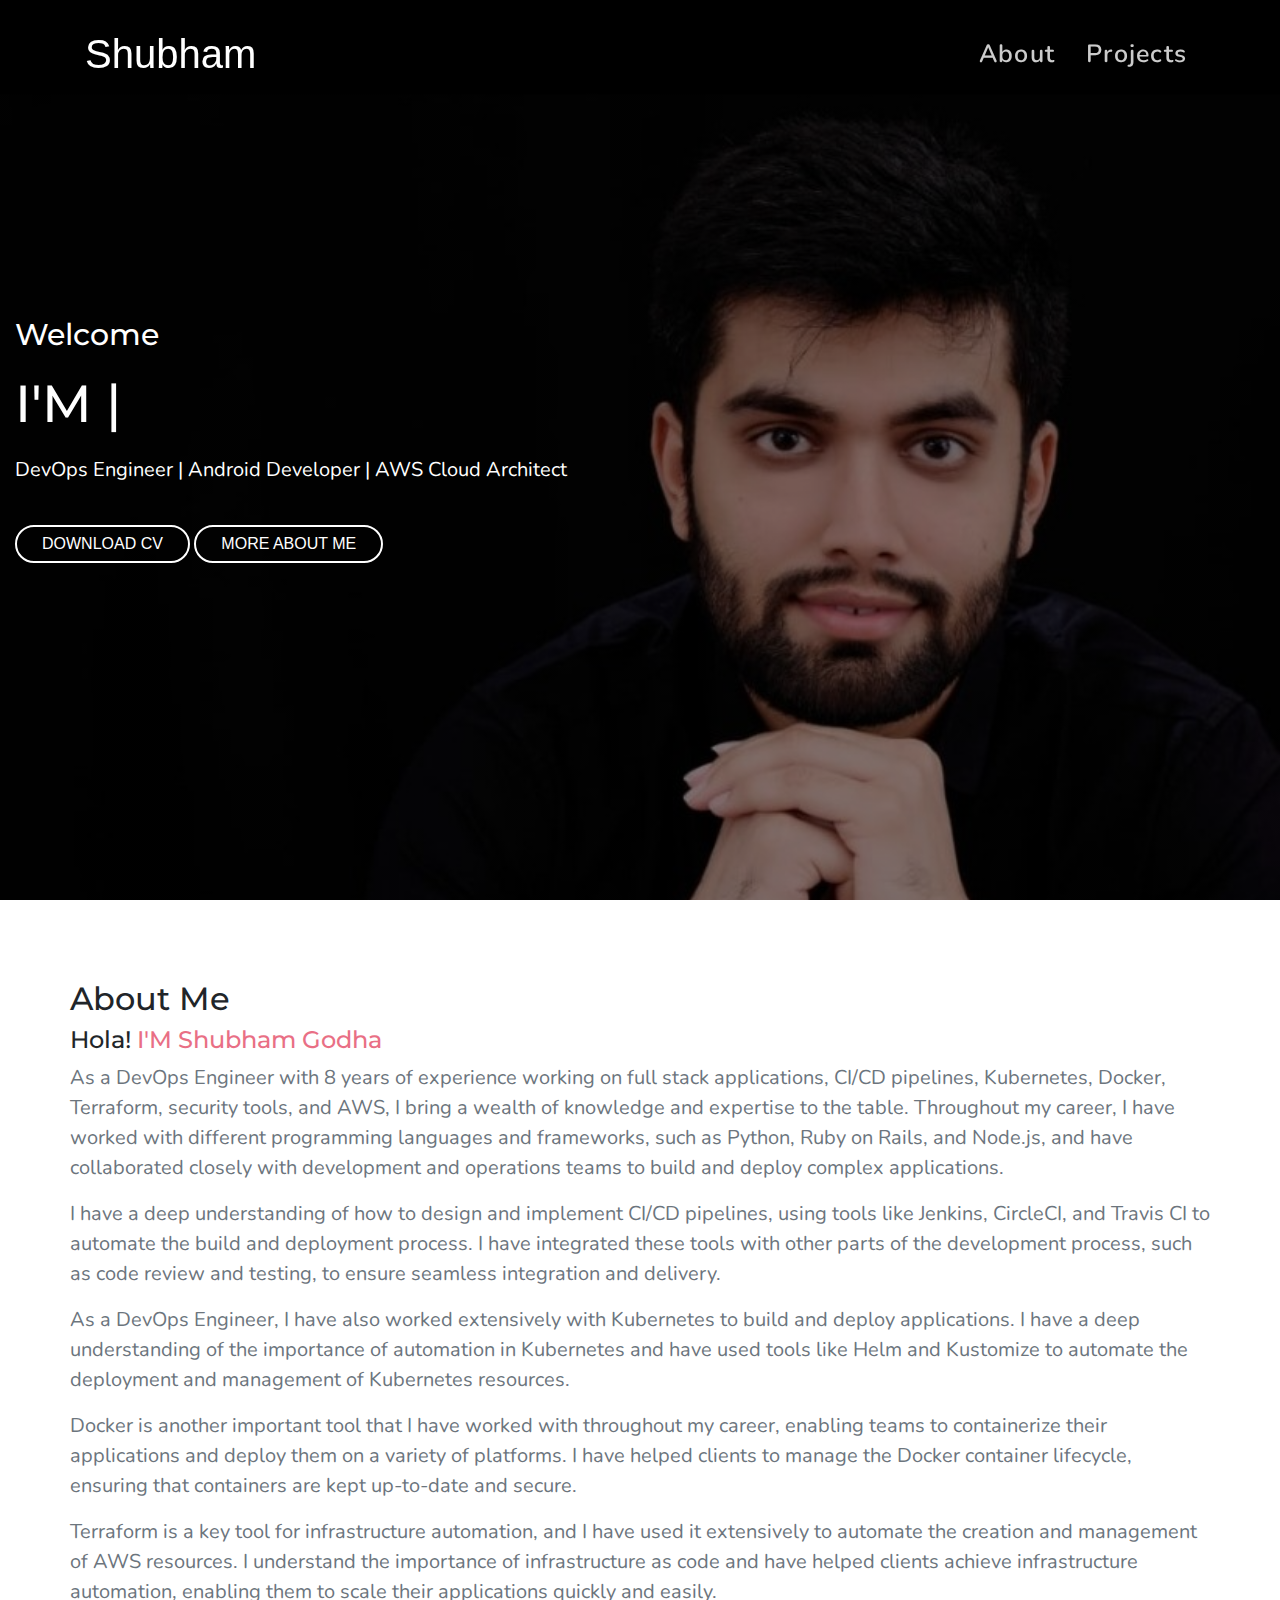
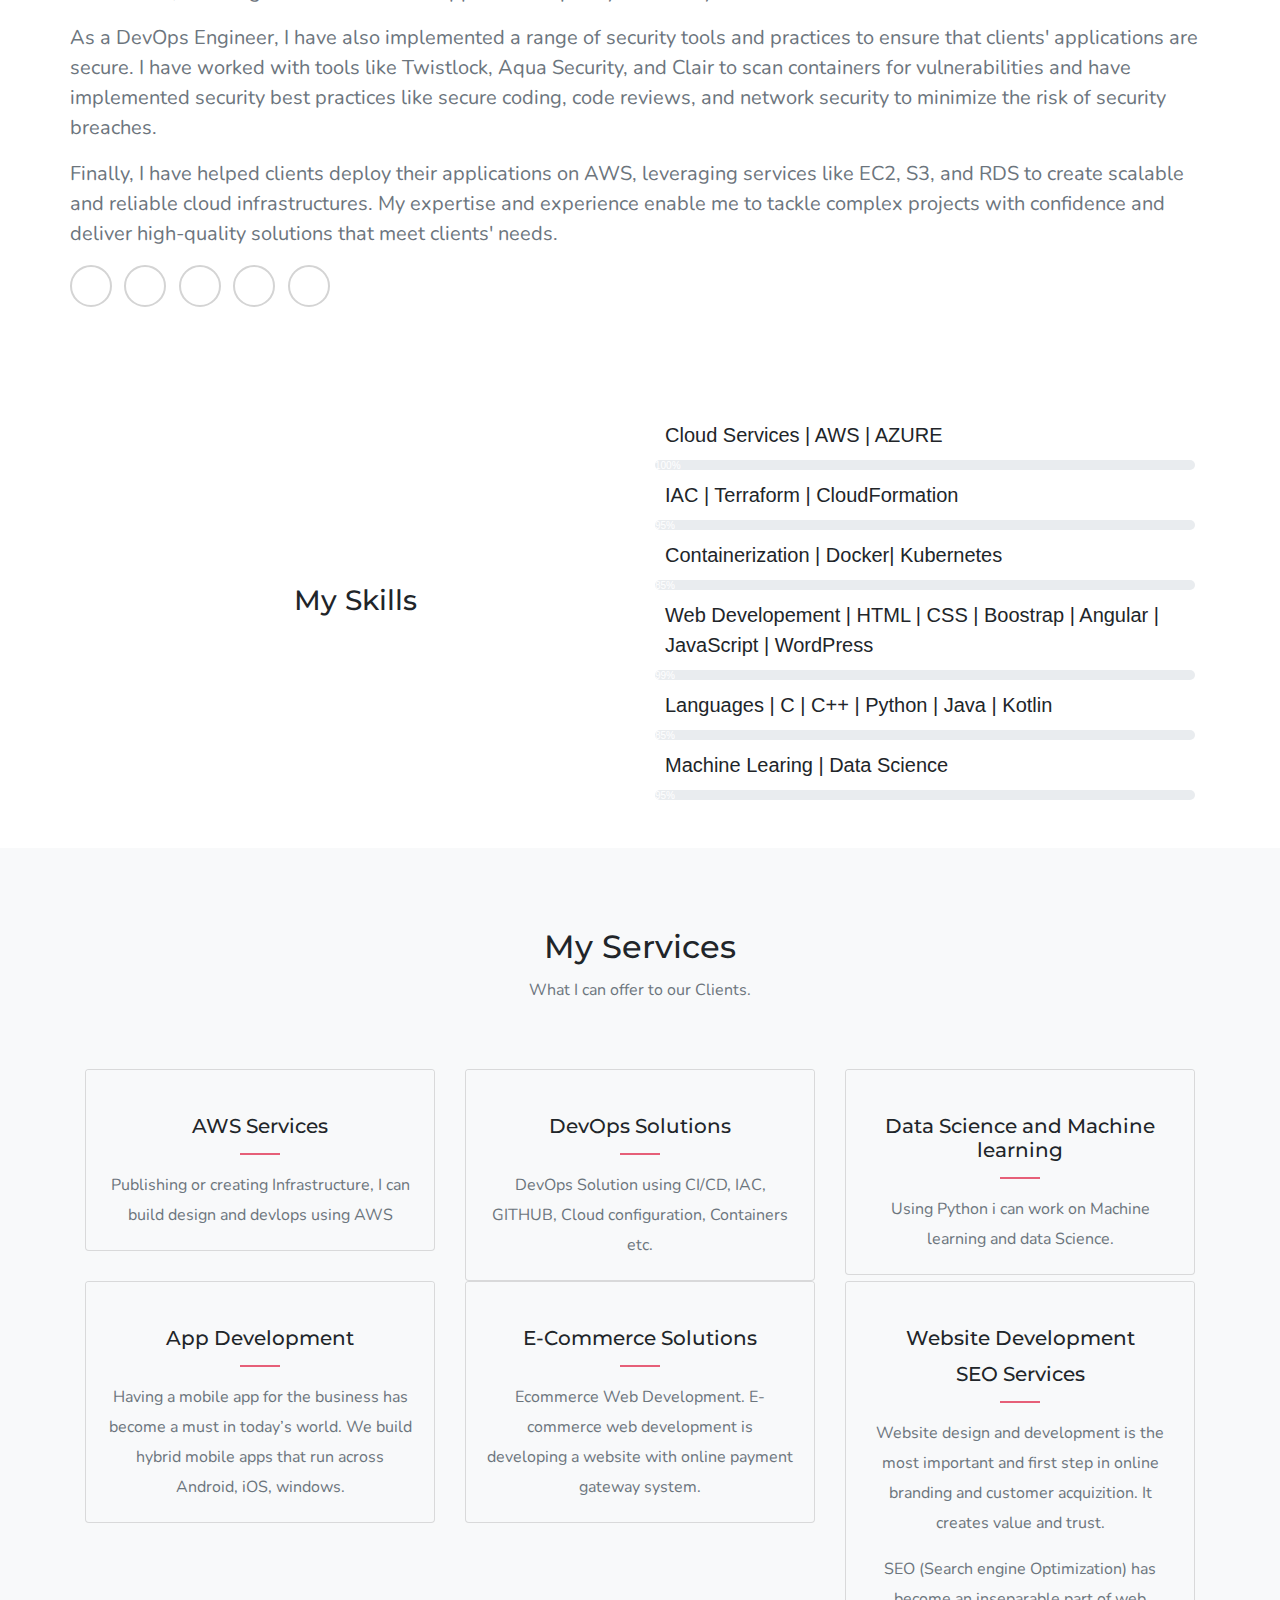
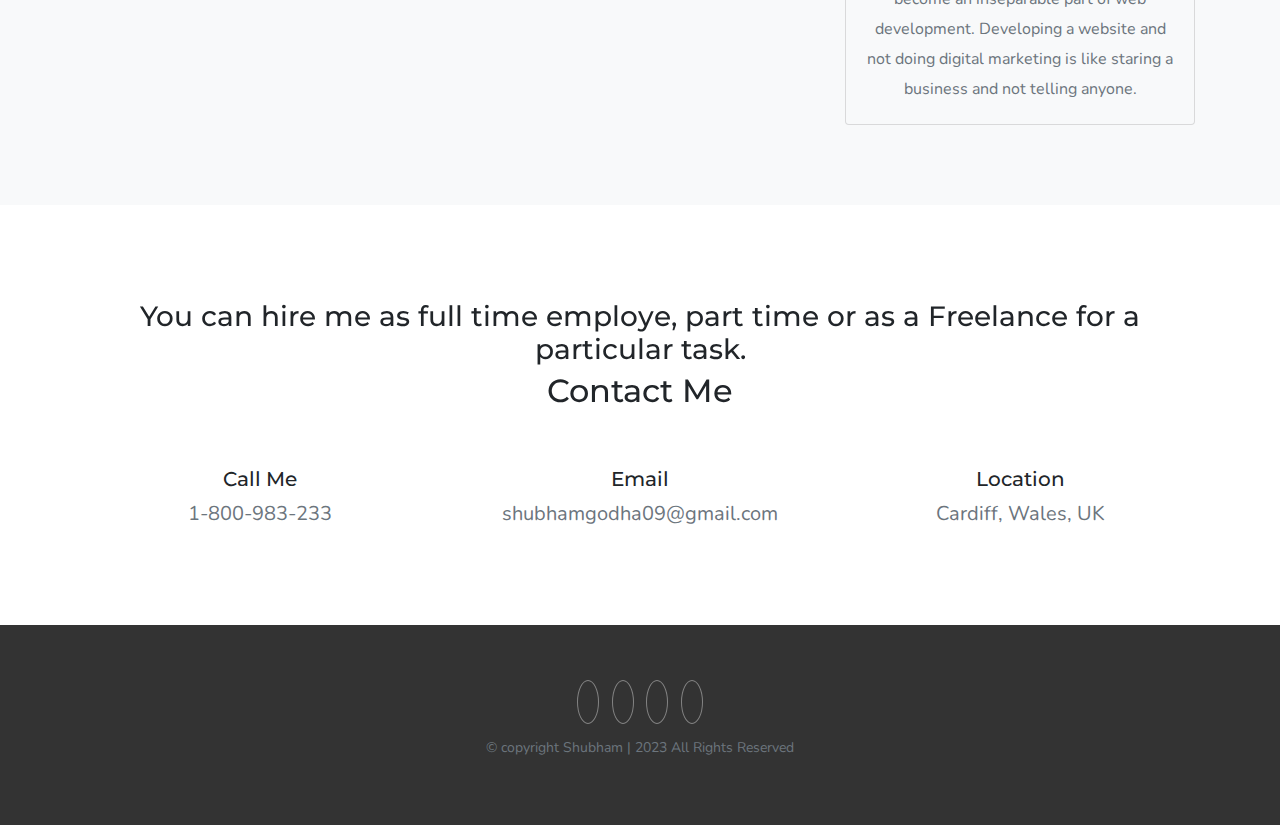
<file: index.html>
<!DOCTYPE html>
<html lang="en">
<head>
  <meta charset="UTF-8">
  <meta name="viewport" content="width=device-width, initial-scale=1.0">
  <meta http-equiv="X-UA-Compatible" content="ie=edge">
  <link rel="stylesheet" href="css/style.css">
  <link rel="stylesheet" href="lib/bootstrap/css/bootstrap.min.css">
  <link rel="stylesheet" href="lib/owl.carousel.min.css">
  <link rel="stylesheet" href="lib/owl.theme.default.min.css">
  <link rel="icon" href="images/fav.ico">
  <link rel="stylesheet" href="https://use.fontawesome.com/releases/v5.8.1/css/all.css" integrity="sha384-50oBUHEmvpQ+1lW4y57PTFmhCaXp0ML5d60M1M7uH2+nqUivzIebhndOJK28anvf" crossorigin="anonymous">
  <link href="https://fonts.googleapis.com/css?family=Montserrat:400,600,700|Nunito:400,700" rel="stylesheet">
  <link rel="stylesheet" href="lib/animate.css">
  <title>Shubham | Portfolio </title>
</head>
<body>
  <div class="preloader">
    <div class="circle"></div>
  </div>

  <nav class="navbar navbar-expand-md  sticky  fixed-top r-nav">
    <div class="container">

      <a class="navbar-brand animated fadeInLeft" href="#">Shubham</a>
      <button class="navbar-toggler" type="button" data-toggle="collapse" data-target="#navbarId" >
        <span><i class="fas fa-bars hamburger"></i></span>
      </button>

      <div class="collapse navbar-collapse" id="navbarId">
        <ul class="navbar-nav ml-auto">
          <!-- <li class="nav-item animated fadeInRight">
            <a class="nav-link" href="#home">Home <span class="sr-only">(current)</span></a>
          </li> -->
          <li class="nav-item animated fadeInRight">
            <a class="nav-link" href="#about">About</a>
          </li>
          <!-- <li class="nav-item animated fadeInRight">
            <a class="nav-link" href="#services">Services</a>
          </li> -->

          <!-- <li class="nav-item animated fadeInRight">
            <a class="nav-link" href="portfolio.html">Portfolio</a>
          </li> -->
          <li class="nav-item animated fadeInRight">
            <a class="nav-link" href="https://shubhamgodha.blogspot.com/">Projects</a>
          </li>
          <!-- <li class="nav-item animated fadeInRight">
            <a class="nav-link" href="study.html">Study</a>
          </li> -->
          <!-- <li class="nav-item animated fadeInRight">
            <a class="nav-link" href="contactus.html">Contact</a>
          </li> -->
        </ul>
      </div>
    </div>

  </nav>

  <header id="home">
    <div class="container-fluid header-content">
      <div class="row">
        <div class="col">
          <div class="content-box text-left animated fadeInUp">
            <h4>Welcome</h4>
            <h1>I'M <span class="element" style="color:#EE8683;font-weight:bold;"></span></h1>
            <p class="intro-position">
						<span>DevOps Engineer |</span>
            <span>Android Developer |</span>
            <span>AWS Cloud Architect </span>
            </p>
            <a href="Shubham-Godha-CV.pdf" class="btn">DOWNLOAD CV</a>
            <a class="btn" href="#about" title="">MORE ABOUT ME</a>
          </div>
        </div>
      </div>
    </div>
  </header>

  <!-- About Section -->
  <section class="about r-p" id="about">
    <div class="container">
      <div class="row">
        <!-- <div class="col-lg-6 way-fade-up">
          <img src="images/profile.jpg" class="img-fluid img-thumbnail" alt="Profile Picture">
        </div> -->
        <div class="way-fade-up mt-5 mt-lg-0">
          <h2 class="">About Me</h2>
          <h4 class="">Hola! <span style="color:#E96F85;">I'M Shubham Godha</span></h4>

          <!-- <p>I am Freelancer or employe who works on dffferent areas.</p>
          <p>I have more than Six years of experinece in the field of AWS, PYTHON, ANDROID APPS, WEB DEVELOPMENT</p>
          <p>I have many different proejects. </p>
          <p>Contact me about my work</p> -->

          <p>
            As a DevOps Engineer with 8 years of experience working on full stack applications, CI/CD pipelines, Kubernetes, Docker, Terraform, security tools, and AWS, I bring a wealth of knowledge and expertise to the table. Throughout my career, I have worked with different programming languages and frameworks, such as Python, Ruby on Rails, and Node.js, and have collaborated closely with development and operations teams to build and deploy complex applications.
          </p>
          <p>
            I have a deep understanding of how to design and implement CI/CD pipelines, using tools like Jenkins, CircleCI, and Travis CI to automate the build and deployment process. I have integrated these tools with other parts of the development process, such as code review and testing, to ensure seamless integration and delivery.
          </p>
          <p>
            As a DevOps Engineer, I have also worked extensively with Kubernetes to build and deploy applications. I have a deep understanding of the importance of automation in Kubernetes and have used tools like Helm and Kustomize to automate the deployment and management of Kubernetes resources.
          </p>
          <p>
            Docker is another important tool that I have worked with throughout my career, enabling teams to containerize their applications and deploy them on a variety of platforms. I have helped clients to manage the Docker container lifecycle, ensuring that containers are kept up-to-date and secure.
          </p>  
          <p>
            Terraform is a key tool for infrastructure automation, and I have used it extensively to automate the creation and management of AWS resources. I understand the importance of infrastructure as code and have helped clients achieve infrastructure automation, enabling them to scale their applications quickly and easily.
          </p>   
          <p>
            As a DevOps Engineer, I have also implemented a range of security tools and practices to ensure that clients' applications are secure. I have worked with tools like Twistlock, Aqua Security, and Clair to scan containers for vulnerabilities and have implemented security best practices like secure coding, code reviews, and network security to minimize the risk of security breaches.
          </p>
          <p>
            Finally, I have helped clients deploy their applications on AWS, leveraging services like EC2, S3, and RDS to create scalable and reliable cloud infrastructures. My expertise and experience enable me to tackle complex projects with confidence and deliver high-quality solutions that meet clients' needs.
          </p>

          <div class="r-icon">
            <ul class="list-inline">
              <li class="list-inline-item animated slideInUp"><a href="#"><i class="fab fa-facebook"></i></a></li>
              <li class="list-inline-item animated slideInUp"><a href="https://www.linkedin.com/in/shubham-godha-aa1049135"><i class="fab fa-linkedin"></i></a></li>
              <li class="list-inline-item animated slideInUp"><a href="#"><i class="fab fa-twitter"></i></a></li>
              <li class="list-inline-item animated slideInUp"><a href="#"><i class="fab fa-instagram"></i></a></li>
              <li class="list-inline-item animated slideInUp "><a href="#"><i class="fab fa-youtube"></i></a></li>
            </ul>
          </div>
        </div>
      </div>
    </div>
  </section>

  <!-- Experience -->
  <section class="experience  mb-5" id="experience">
      <div class="container">
        <div class="row">
          <div class="col-md-6 text-center d-flex align-items-center justify-content-center way-fade-up"><h3>My Skills</h3></div>
          <div class="col-md-6 way-fade-up">
            <label>Cloud Services | AWS | AZURE </label>
            <div class="progress">
              <div class="progress-bar progress-color" role="progressbar" style="width: 0%"  aria-valuenow="0" aria-valuemin="0" aria-valuemax="100">100%</div>
            </div>

            <label>IAC | Terraform | CloudFormation </label>
            <div class="progress">
              <div class="progress-bar progress-color" role="progressbar" style="width: 0%" aria-valuenow="0" aria-valuemin="0" aria-valuemax="100">95%</div>
            </div>

            <label>Containerization | Docker| Kubernetes</label>
            <div class="progress">
              <div class="progress-bar progress-color" role="progressbar" style="width: 0%" aria-valuenow="0" aria-valuemin="0" aria-valuemax="100">85%</div>
            </div>

            <label>Web Developement | HTML | CSS | Boostrap | Angular | JavaScript | WordPress</label>
            <div class="progress">
              <div class="progress-bar progress-color" role="progressbar" style="width: 0%" aria-valuenow="0" aria-valuemin="0" aria-valuemax="100">99%</div>
            </div>



            <label>Languages | C | C++ | Python | Java | Kotlin</label>
            <div class="progress">
              <div class="progress-bar progress-color" role="progressbar" style="width: 0%" aria-valuenow="0" aria-valuemin="0" aria-valuemax="100">85%</div>
            </div>


            <label>Machine Learing | Data Science</label>
            <div class="progress">
              <div class="progress-bar progress-color" role="progressbar" style="width: 0%" aria-valuenow="0" aria-valuemin="0" aria-valuemax="100">95%</div>
            </div>
          </div>
        </div>
      </div>
    </section>

  <!-- Services -->
  <section class="services bg-sec r-p " id="services">
    <div class="container text-center">
      <div class="row">
        <div class="col mb-5 way-fade-right ">
          <div class="col">
            <h2>My Services</h2>
            <p>What I can offer to our Clients.</p>
          </div>
        </div>
      </div>
      <!-- cards -->

            <div class="row text-center way-fade-up">
              <div class="col-lg-4">
                <div class="card">
                  <div class="card-header">
                    <i class="fab fa-aws"></i>
                  </div>

                  <div class="card-body">
                    <h5 class="card-title">AWS Services</h5>
                    <div class="service-border"></div>
                    <p class="card-text">Publishing or creating Infrastructure, I can build design and devlops using AWS </p>

                  </div>
                </div>
              </div>
              <div class="col-lg-4">
                <div class="card">
                  <div class="card-header">
                    <i class="fab fa-dev"></i>
                    <i class="fab fa-docker"></i>
                    <i class="fab fa-kubernative"></i>
                  </div>
                  <div class="card-body">
                    <h5 class="card-title">DevOps Solutions</h5>
                    <div class="service-border"></div>
                    <p class="card-text">DevOps Solution using CI/CD, IAC, GITHUB, Cloud configuration, Containers etc. </p>

                  </div>
                </div>
              </div>
              <div class="col-lg-4">
                <div class="card">
                  <div class="card-header">
                    <i class="fas fa-python"></i>
                  </div>
                  <div class="card-body">
                    <h5 class="card-title">Data Science and Machine learning</h5>
                    <div class="service-border"></div>
                    <p class="card-text">Using Python i can work on Machine learning and data Science.</p>

                  </div>
                </div>
              </div>
            </div>


      <div class="row text-center way-fade-up">
        <div class="col-lg-4">
          <div class="card">
            <div class="card-header">
              <i class="fab fa-android"></i>
              <i class="fab fa-apple"></i>
              <i class="fab fa-react"></i>
            </div>

            <div class="card-body">
              <h5 class="card-title">App Development</h5>
              <div class="service-border"></div>
              <p class="card-text">Having a mobile app for the business has become a must in today’s world. We build hybrid mobile apps that run across Android, iOS, windows.</p>

            </div>
          </div>
        </div>
        <div class="col-lg-4">
          <div class="card">
            <div class="card-header">
              <i class="fab fa-opencart"></i>
            </div>
            <div class="card-body">
              <h5 class="card-title">E-Commerce Solutions</h5>
              <div class="service-border"></div>
              <p class="card-text">Ecommerce Web Development. E-commerce web development is developing a website with online payment gateway system. </p>

            </div>
          </div>
        </div>
        <div class="col-lg-4">
          <div class="card">
            <div class="card-header">
              <i class="fas fa-desktop"></i>
              <i class="fab fa-wordpress-simple"></i>
              <i class="far fa-edit"></i>
            </div>
            <div class="card-body">
              <h5 class="card-title">Website Development</h5>
                <h5 class="card-title">SEO Services</h5>
              <div class="service-border"></div>
              <p class="card-text">Website design and development is the most important and first step in online branding and customer acquizition. It creates value and trust.</p>
              <p class="card-text">SEO (Search engine Optimization) has become an inseparable part of web development. Developing a website and not doing digital marketing is like staring a business and not telling anyone.</p>

            </div>
          </div>
        </div>
      </div>



    </div>


  </section>

  <!-- Hire Me -->

  <section class="work  r-p" id="work">


      <div class="container text-center ">
        <div class="row filter-container mx-auto img-loaded">

          <div class="col way-fade-left  filtr-item card-wrapper " data-category="1,2">
             <h3 class="mb-4">You can hire me as full time employe, part time or as a Freelance for a particular task.</h3>
  
            <!-- <a href="" class="btn r-btn ">Hire Me</a> -->
          </div>
        </div>
        <div class="row">
          <div class="col way-fade-left">
            <h2>Contact Me</h2>
            <!-- <p>Feel free to contact me.</p> -->
          </div>
        </div>
        <div class="row mt-5 way-fade-left ">
          
          <div class="col-md-4">
            <div class="r-icon"> <i class="fas fa-mobile-alt"></i></div>
            <div class="text-center">
              <h5>Call Me</h5>
              <p>1-800-983-233</p>
            </div>
          </div>
  
          <div class="col-md-4">
            <div class="r-icon"> <i class="far fa-envelope"></i></div>
            <div class="text-center">
              <h5>Email</h5>
              <p class="text-muted">shubhamgodha09@gmail.com</p>
  
            </div>
          </div>
  
          <div class="col-md-4">
            <div class="r-icon"> <i class="fas fa-map-pin"></i></div>
            <div class="text-center">
              <h5>Location</h5>
              <p class="text-muted">Cardiff, Wales, UK</p>
  
            </div>
          </div>
        </div>

      </div>
  </section>

  <!-- footer -->
  <footer>
    <div class="container h-100 d-flex align-items-center justify-content-center">
      <div class="row">
        <div class="col">
          <div class="r-icon text-center mt-3">
            <ul>
              <li class="list-inline-item animated slideInUp"><a href="#"><i class="fab fa-facebook"></i></a></li>
              <li class="list-inline-item animated slideInUp"><a href="#"><i class="fab fa-twitter"></i></a></li>
              <li class="list-inline-item animated slideInUp"><a href="#"><i class="fab fa-behance"></i></a></li>
              <li class="list-inline-item animated slideInUp "><a href="#"><i class="fab fa-youtube"></i></a></li>
            </ul>
          </div>
          <p class="text-muted" style="font-size:14px;">&copy; copyright Shubham | 2023 All Rights Reserved</p>
        </div>
      </div>
    </div>
  </footer>




  <script src="lib/jquery-3.3.1.min.js"></script>
  <script src="lib/popper.min.js"></script>
  <script src="lib/bootstrap/js/bootstrap.min.js"></script>
  <script src="lib/jquery.smooth-scroll.js"></script>
  <script src="lib/imagesloaded.pkgd.min.js"></script>
  <script src="lib/owl.carousel.min.js"></script>
  <script src="lib/typed.js"></script>
  <script src="lib/jquery.waypoints.min.js"></script>
  <script src="lib/jquery.filterizr.min.js"></script>
  <script src="js/app.js"></script>
</body>
</html>
</file>
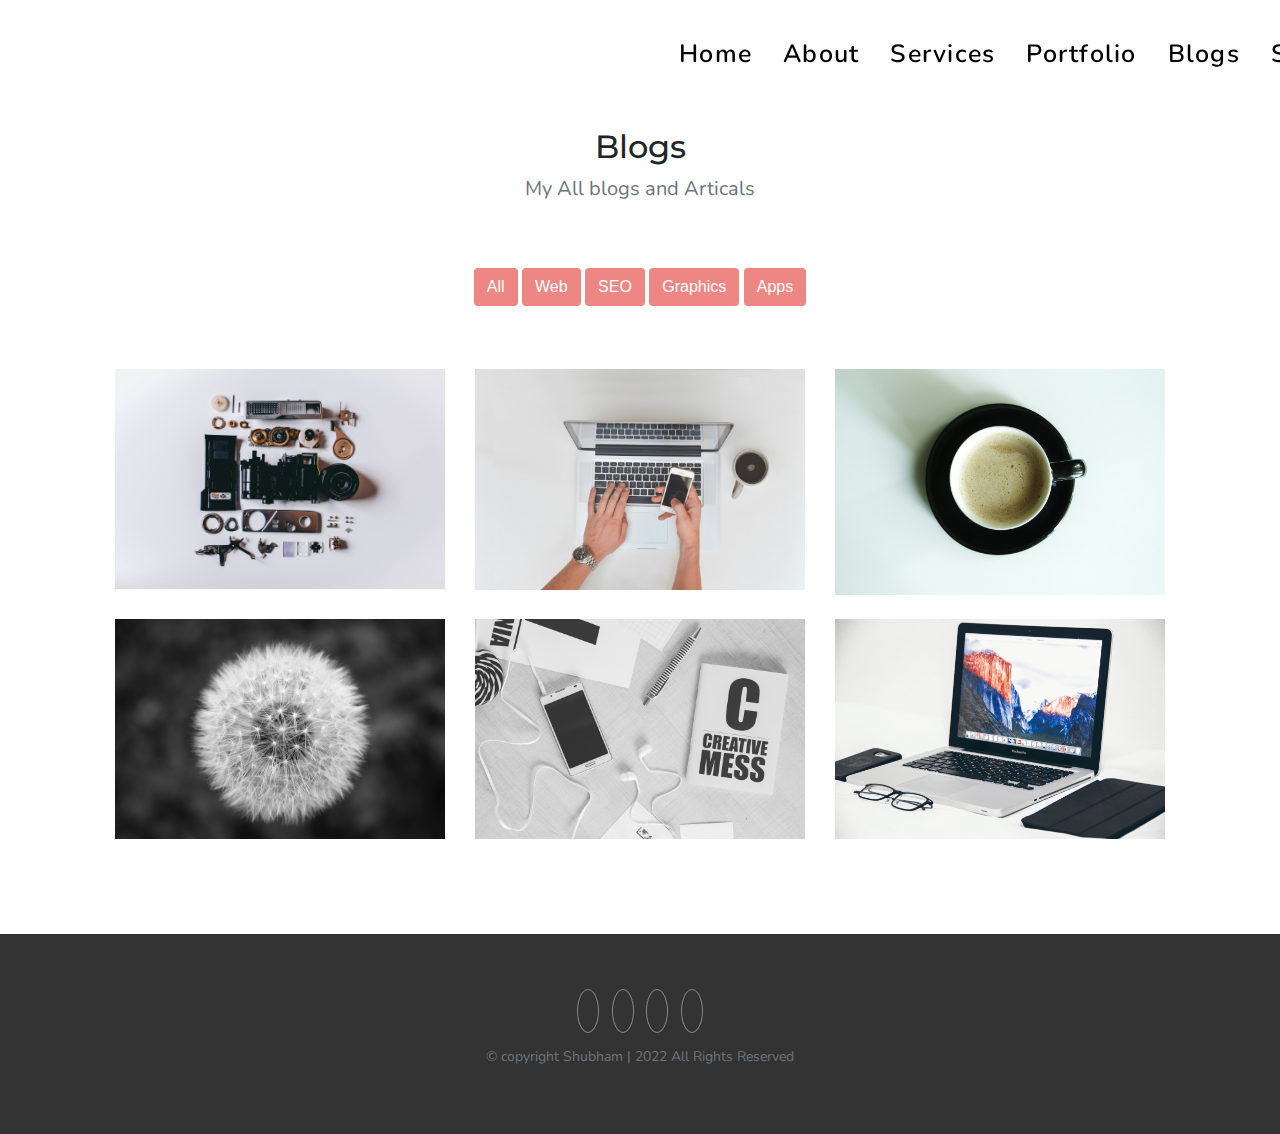
<file: blogs.html>
<!DOCTYPE html>
<html lang="en">
<head>
  <meta charset="UTF-8">
  <meta name="viewport" content="width=device-width, initial-scale=1.0">
  <meta http-equiv="X-UA-Compatible" content="ie=edge">
  <link rel="stylesheet" href="css/portfolio.css">
  <link rel="stylesheet" href="lib/bootstrap/css/bootstrap.min.css">
  <link rel="stylesheet" href="lib/owl.carousel.min.css">
  <link rel="stylesheet" href="lib/owl.theme.default.min.css">
  <link rel="icon" href="images/fav.ico">
  <link rel="stylesheet" href="https://use.fontawesome.com/releases/v5.8.1/css/all.css" integrity="sha384-50oBUHEmvpQ+1lW4y57PTFmhCaXp0ML5d60M1M7uH2+nqUivzIebhndOJK28anvf" crossorigin="anonymous">
  <link href="https://fonts.googleapis.com/css?family=Montserrat:400,600,700|Nunito:400,700" rel="stylesheet">
  <link rel="stylesheet" href="lib/animate.css">
  <title>Shubham | Portfolio </title>
</head>
<body>


  <nav class="navbar navbar-expand-md  sticky  fixed-top r-nav">
    <div class="container">

      <a class="navbar-brand animated fadeInLeft" href="#">Shubham</a>
      <button class="navbar-toggler" type="button" data-toggle="collapse" data-target="#navbarId" >
        <span><i class="fas fa-bars hamburger"></i></span>
      </button>

      <div class="collapse navbar-collapse" id="navbarId">
        <ul class="navbar-nav ">
          <li class="nav-item animated fadeInRight">
            <a class="nav-link" href="index.html">Home <span class="sr-only">(current)</span></a>
          </li>
          <li class="nav-item animated fadeInRight">
            <a class="nav-link" href="index.html">About</a>
          </li>
          <li class="nav-item animated fadeInRight">
            <a class="nav-link" href="index.html">Services</a>
          </li>
          <li class="nav-item animated fadeInRight">
            <a class="nav-link" href="portfolio.html">Portfolio</a>
          </li>
          <li class="nav-item animated fadeInRight">
            <a class="nav-link" href="blogs.html">Blogs</a>
          </li>
          <li class="nav-item animated fadeInRight">
            <a class="nav-link" href="study.html">Study</a>
          </li>
          <li class="nav-item animated fadeInRight">
            <a class="nav-link" href="index.html">Contact</a>
          </li>
        </ul>
      </div>
    </div>

  </nav>





  <!-- Experience -->
  <section class="experience  mb-5" id="experience">
      <div class="container">
        <div class="row">
          <!-- <div class="col-md-6 text-center d-flex align-items-center justify-content-center way-fade-up"><h3>My Skills</h3></div>
          <div class="col-md-6 way-fade-up">
            <label>Cloud Services | AWS | AZURE </label>
            <div class="progress">
              <div class="progress-bar progress-color" role="progressbar" style="width: 0%"  aria-valuenow="0" aria-valuemin="0" aria-valuemax="100">100%</div>
            </div>

            <label>IAC | Terraform | CloudFormation </label>
            <div class="progress">
              <div class="progress-bar progress-color" role="progressbar" style="width: 0%" aria-valuenow="0" aria-valuemin="0" aria-valuemax="100">95%</div>
            </div>

            <label>Containerization | Docker| Kubernetes</label>
            <div class="progress">
              <div class="progress-bar progress-color" role="progressbar" style="width: 0%" aria-valuenow="0" aria-valuemin="0" aria-valuemax="100">85%</div>
            </div>

            <label>Web Developement | HTML | CSS | Boostrap | Angular | JavaScript | WordPress</label>
            <div class="progress">
              <div class="progress-bar progress-color" role="progressbar" style="width: 0%" aria-valuenow="0" aria-valuemin="0" aria-valuemax="100">99%</div>
            </div>



            <label>Languages | C | C++ | Python | Java | Kotlin</label>
            <div class="progress">
              <div class="progress-bar progress-color" role="progressbar" style="width: 0%" aria-valuenow="0" aria-valuemin="0" aria-valuemax="100">85%</div>
            </div>


            <label>Machine Learing | Data Science</label>
            <div class="progress">
              <div class="progress-bar progress-color" role="progressbar" style="width: 0%" aria-valuenow="0" aria-valuemin="0" aria-valuemax="100">95%</div>
            </div>
          </div>
        </div>
      </div> -->
    </section>






  <!--  Work -->
  <section class="work  r-p" id="work">
    <div class="container text-center">
      <div class="row">
        <div class="col  mb-5 way-fade-left">
          <h2>Blogs</h2>
          <p>My All blogs and Articals</p>
        </div>
      </div>
      <div class="row">
        <div class="col-xs-12 mx-auto mb-5 way-fade-left">
          <button class="btn r-btn" data-filter="all">All</button>
          <button class ="btn r-btn" data-filter="1">Web</button>
          <button class ="btn r-btn" data-filter="2">SEO</button>
          <button class ="btn r-btn" data-filter="3">Graphics</button>
          <button class ="btn r-btn" data-filter="4">Apps</button>
        </div>
      </div>
      <div class="container ">
        <div class="row filter-container mx-auto img-loaded">

          <div class="col-xs-6 col-sm-4 col-md-4 filtr-item card-wrapper " data-category="1,2">
            <div>
              <img src="images/w1.jpg" class="img-fluid" alt="" >
            </div>
          </div>

          <div class="col-xs-6 col-sm-4 col-md-4 filtr-item card-wrapper " data-category="4,2">
            <div>
              <img src="images/w2.jpg" class="img-fluid" alt="" >
            </div>
          </div>

          <div class="col-xs-6 col-sm-4 col-md-4 filtr-item card-wrapper " data-category="1,4,2">
            <div>
              <img src="images/w8.jpg" class="img-fluid" alt="" >
            </div>
          </div>

          <div class="col-xs-6 col-sm-4 col-md-4 filtr-item card-wrapper " data-category="4,3,2">
            <div>
              <img src="images/w6.jpg" class="img-fluid" alt="" >
            </div>
          </div>

          <div class="col-xs-6 col-sm-4 col-md-4 filtr-item card-wrapper " data-category="4,3,2">
            <div>
              <img src="images/w5.jpg" class="img-fluid" alt="" >
            </div>
          </div>
          <div class="col-xs-6 col-sm-4 col-md-4 filtr-item card-wrapper " data-category="4,3,2">
            <div>
              <img src="images/w7.jpg" class="img-fluid" alt="" >
            </div>
          </div>

        </div>
      </div>
    </div>

  </section>


  <!-- footer -->
  <footer>
    <div class="container h-100 d-flex align-items-center justify-content-center">
      <div class="row">
        <div class="col">
          <div class="r-icon text-center mt-3">
            <ul>
              <li class="list-inline-item animated slideInUp"><a href="#"><i class="fab fa-facebook"></i></a></li>
              <li class="list-inline-item animated slideInUp"><a href="#"><i class="fab fa-twitter"></i></a></li>
              <li class="list-inline-item animated slideInUp"><a href="#"><i class="fab fa-behance"></i></a></li>
              <li class="list-inline-item animated slideInUp "><a href="#"><i class="fab fa-youtube"></i></a></li>
            </ul>
          </div>
          <p class="text-muted" style="font-size:14px;">&copy; copyright Shubham | 2022 All Rights Reserved</p>
        </div>
      </div>
    </div>
  </footer>




  <script src="lib/jquery-3.3.1.min.js"></script>
  <script src="lib/popper.min.js"></script>
  <script src="lib/bootstrap/js/bootstrap.min.js"></script>
  <script src="lib/jquery.smooth-scroll.js"></script>
  <script src="lib/imagesloaded.pkgd.min.js"></script>
  <script src="lib/owl.carousel.min.js"></script>
  <script src="lib/typed.js"></script>
  <script src="lib/jquery.waypoints.min.js"></script>
  <script src="lib/jquery.filterizr.min.js"></script>
  <script src="js/app.js"></script>
</body>
</html>
</file>
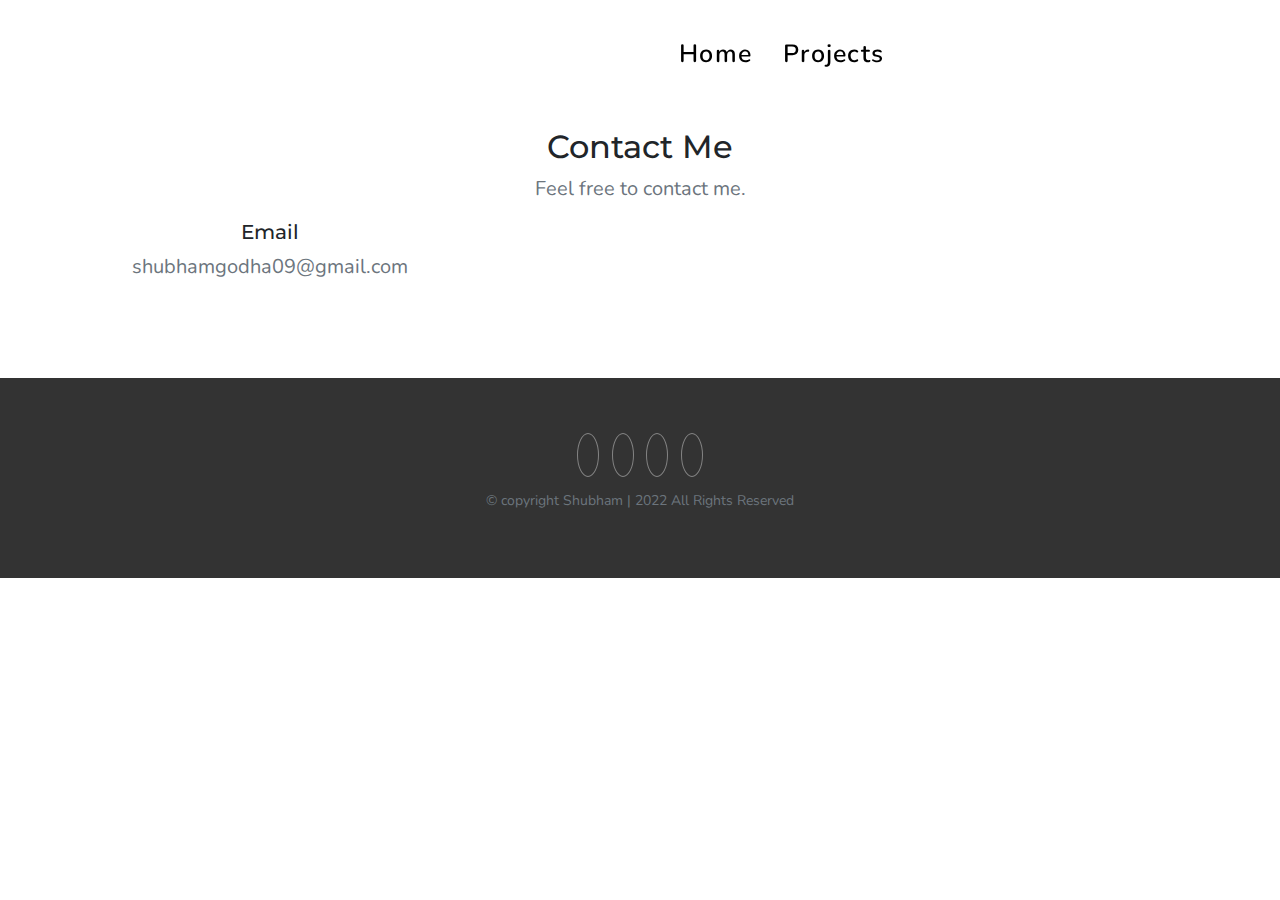
<file: contactus.html>
<!DOCTYPE html>
<html lang="en">
<head>
  <meta charset="UTF-8">
  <meta name="viewport" content="width=device-width, initial-scale=1.0">
  <meta http-equiv="X-UA-Compatible" content="ie=edge">
  <link rel="stylesheet" href="css/portfolio.css">
  <link rel="stylesheet" href="lib/bootstrap/css/bootstrap.min.css">
  <link rel="stylesheet" href="lib/owl.carousel.min.css">
  <link rel="stylesheet" href="lib/owl.theme.default.min.css">
  <link rel="icon" href="images/fav.ico">
  <link rel="stylesheet" href="https://use.fontawesome.com/releases/v5.8.1/css/all.css" integrity="sha384-50oBUHEmvpQ+1lW4y57PTFmhCaXp0ML5d60M1M7uH2+nqUivzIebhndOJK28anvf" crossorigin="anonymous">
  <link href="https://fonts.googleapis.com/css?family=Montserrat:400,600,700|Nunito:400,700" rel="stylesheet">
  <link rel="stylesheet" href="lib/animate.css">
  <title>Shubham | Portfolio </title>
</head>
<body>


  <nav class="navbar navbar-expand-md  sticky  fixed-top r-nav">
    <div class="container">

      <a class="navbar-brand animated fadeInLeft" href="#">Shubham</a>
      <button class="navbar-toggler" type="button" data-toggle="collapse" data-target="#navbarId" >
        <span><i class="fas fa-bars hamburger"></i></span>
      </button>

      <div class="collapse navbar-collapse" id="navbarId">
        <ul class="navbar-nav ">
          <li class="nav-item animated fadeInRight">
            <a class="nav-link" href="index.html">Home <span class="sr-only">(current)</span></a>
          </li>
          <!-- <li class="nav-item animated fadeInRight">
            <a class="nav-link" href="index.html">About</a>
          </li>
          <li class="nav-item animated fadeInRight">
            <a class="nav-link" href="index.html">Services</a>
          </li> -->

          <li class="nav-item animated fadeInRight">
            <a class="nav-link" href="https://shubhamgodha.blogspot.com/">Projects</a>
          </li>
          <!-- <li class="nav-item animated fadeInRight">
            <a class="nav-link" href="blogs.html">Blogs</a>
          </li>
          <li class="nav-item animated fadeInRight">
            <a class="nav-link" href="study.html">Study</a>
          </li>
          <li class="nav-item animated fadeInRight">
            <a class="nav-link" href="index.html">Contact</a>
          </li> -->
        </ul>
      </div>
    </div>

  </nav>





  <!-- Experience -->
  <section class="experience  mb-5" id="experience">
      <div class="container">
        <div class="row">
          <!-- <div class="col-md-6 text-center d-flex align-items-center justify-content-center way-fade-up"><h3>My Skills</h3></div>
          <div class="col-md-6 way-fade-up">
            <label>Cloud Services | AWS | AZURE </label>
            <div class="progress">
              <div class="progress-bar progress-color" role="progressbar" style="width: 0%"  aria-valuenow="0" aria-valuemin="0" aria-valuemax="100">100%</div>
            </div>

            <label>IAC | Terraform | CloudFormation </label>
            <div class="progress">
              <div class="progress-bar progress-color" role="progressbar" style="width: 0%" aria-valuenow="0" aria-valuemin="0" aria-valuemax="100">95%</div>
            </div>

            <label>Containerization | Docker| Kubernetes</label>
            <div class="progress">
              <div class="progress-bar progress-color" role="progressbar" style="width: 0%" aria-valuenow="0" aria-valuemin="0" aria-valuemax="100">85%</div>
            </div>

            <label>Web Developement | HTML | CSS | Boostrap | Angular | JavaScript | WordPress</label>
            <div class="progress">
              <div class="progress-bar progress-color" role="progressbar" style="width: 0%" aria-valuenow="0" aria-valuemin="0" aria-valuemax="100">99%</div>
            </div>



            <label>Languages | C | C++ | Python | Java | Kotlin</label>
            <div class="progress">
              <div class="progress-bar progress-color" role="progressbar" style="width: 0%" aria-valuenow="0" aria-valuemin="0" aria-valuemax="100">85%</div>
            </div>


            <label>Machine Learing | Data Science</label>
            <div class="progress">
              <div class="progress-bar progress-color" role="progressbar" style="width: 0%" aria-valuenow="0" aria-valuemin="0" aria-valuemax="100">95%</div>
            </div>
          </div>
        </div>
      </div> -->
    </section>







  <!-- Contact -->
  <section class="contact r-p" id="contact">
    <div class="container text-center">
      <div class="row">
        <div class="col way-fade-left">
          <h2>Contact Me</h2>
          <p>Feel free to contact me.</p>
        </div>
      </div>
      <!-- <div class="row mt-5 way-fade-left ">
        <div class="col-md-4">
          <div class="r-icon"> <i class="fas fa-mobile-alt"></i></div>
          <div class="text-center">
            <h5>Call Me</h5>
            <p>1-800-983-233</p>
          </div>
        </div> -->

        <div class="col-md-4">
          <div class="r-icon"> <i class="far fa-envelope"></i></div>
          <div class="text-center">
            <h5>Email</h5>
            <p class="text-muted">shubhamgodha09@gmail.com</p>

          </div>
        </div>

        <!-- <div class="col-md-4">
          <div class="r-icon"> <i class="fas fa-map-pin"></i></div>
          <div class="text-center">
            <h5>Visit Us</h5>
            <p class="text-muted">Cardiff, Wales, UK</p>

          </div> -->
        </div>
      </div>
      <!-- <div class="row mt-5">
        <div class="col">
          <form>
            <div class="form-row way-fade-left">
              <div class="form-group col-md-6">

                <input type="text" class="form-control" placeholder="Name">
              </div>
              <div class="form-group col-md-6">

                <input type="email" class="form-control" placeholder="Email">
              </div>
            </div>
            <div class="form-group way-fade-left">
              <input type="text" class="form-control" placeholder="Subject">
            </div>
            <div class="form-group way-fade-left">
              <textarea class="form-control" rows="7" placeholder="Your Message" style="resize:none;"></textarea>
            </div>

            <button type="submit" class="btn r-btn float-right way-fade-left">Submit</button>
          </form>
        </div>
      </div> -->
    </div>
  </section>


  <!-- footer -->
  <footer>
    <div class="container h-100 d-flex align-items-center justify-content-center">
      <div class="row">
        <div class="col">
          <div class="r-icon text-center mt-3">
            <ul>
              <li class="list-inline-item animated slideInUp"><a href="#"><i class="fab fa-facebook"></i></a></li>
              <li class="list-inline-item animated slideInUp"><a href="#"><i class="fab fa-twitter"></i></a></li>
              <li class="list-inline-item animated slideInUp"><a href="#"><i class="fab fa-behance"></i></a></li>
              <li class="list-inline-item animated slideInUp "><a href="#"><i class="fab fa-youtube"></i></a></li>
            </ul>
          </div>
         <p class="text-muted" style="font-size:14px;">&copy; copyright Shubham | 2022 All Rights Reserved</p>
        </div>
      </div>
    </div>
  </footer>




  <script src="lib/jquery-3.3.1.min.js"></script>
  <script src="lib/popper.min.js"></script>
  <script src="lib/bootstrap/js/bootstrap.min.js"></script>
  <script src="lib/jquery.smooth-scroll.js"></script>
  <script src="lib/imagesloaded.pkgd.min.js"></script>
  <script src="lib/owl.carousel.min.js"></script>
  <script src="lib/typed.js"></script>
  <script src="lib/jquery.waypoints.min.js"></script>
  <script src="lib/jquery.filterizr.min.js"></script>
  <script src="js/app.js"></script>
</body>
</html>
</file>
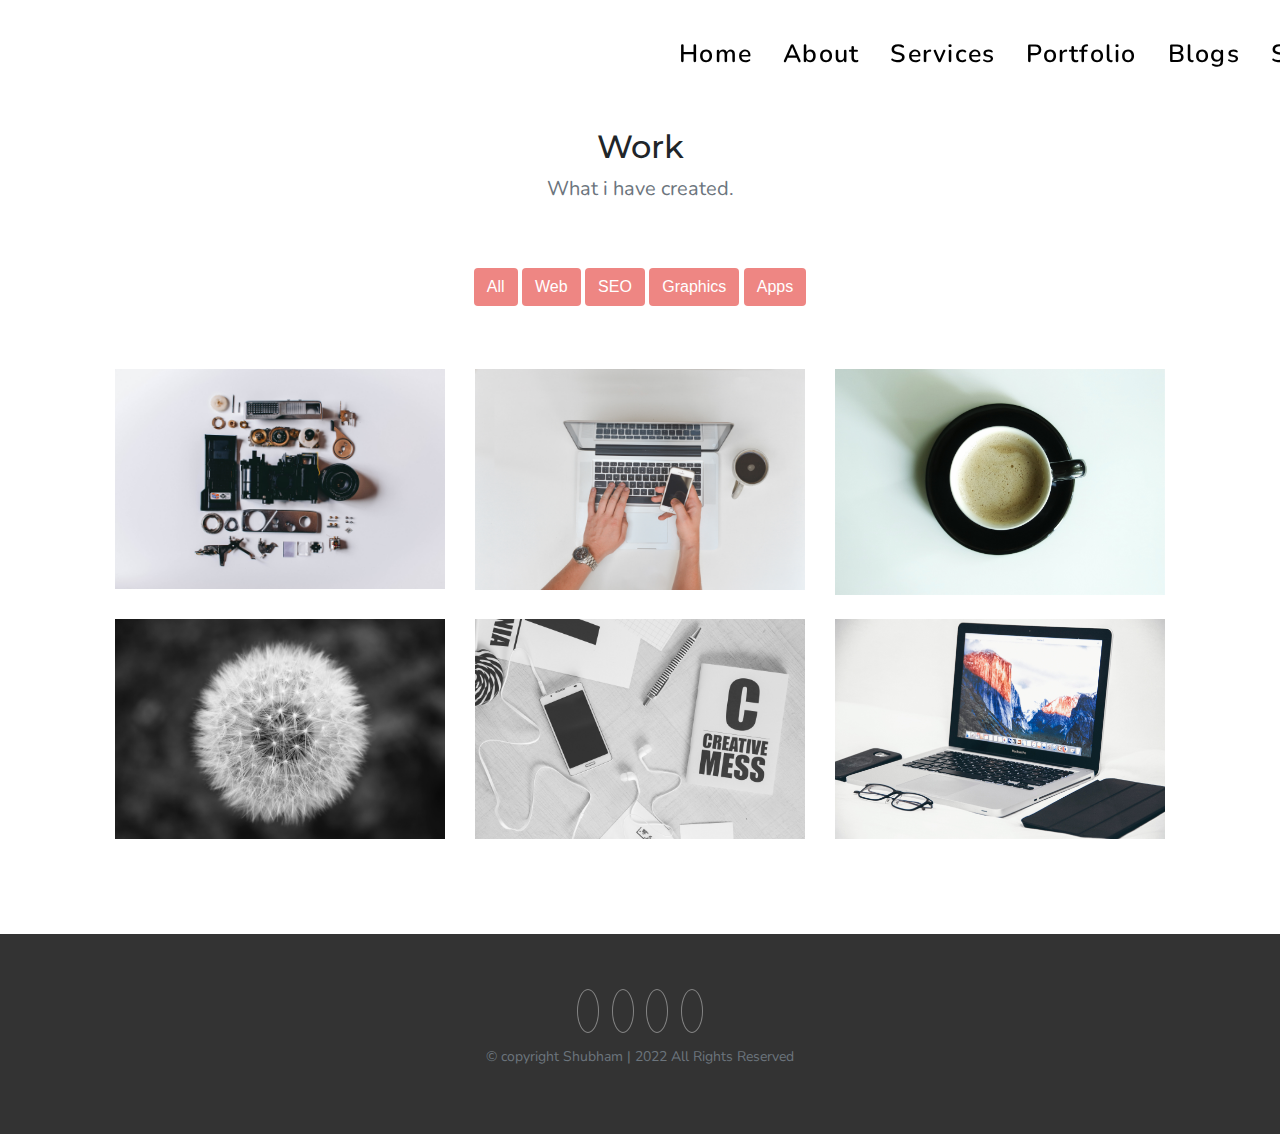
<file: portfolio.html>
<!DOCTYPE html>
<html lang="en">
<head>
  <meta charset="UTF-8">
  <meta name="viewport" content="width=device-width, initial-scale=1.0">
  <meta http-equiv="X-UA-Compatible" content="ie=edge">
  <link rel="stylesheet" href="css/portfolio.css">
  <link rel="stylesheet" href="lib/bootstrap/css/bootstrap.min.css">
  <link rel="stylesheet" href="lib/owl.carousel.min.css">
  <link rel="stylesheet" href="lib/owl.theme.default.min.css">
  <link rel="icon" href="images/fav.ico">
  <link rel="stylesheet" href="https://use.fontawesome.com/releases/v5.8.1/css/all.css" integrity="sha384-50oBUHEmvpQ+1lW4y57PTFmhCaXp0ML5d60M1M7uH2+nqUivzIebhndOJK28anvf" crossorigin="anonymous">
  <link href="https://fonts.googleapis.com/css?family=Montserrat:400,600,700|Nunito:400,700" rel="stylesheet">
  <link rel="stylesheet" href="lib/animate.css">
  <title>Shubham | Portfolio </title>
</head>
<body>


  <nav class="navbar navbar-expand-md  sticky  fixed-top r-nav">
    <div class="container">

      <a class="navbar-brand animated fadeInLeft" href="#">Shubham</a>
      <button class="navbar-toggler" type="button" data-toggle="collapse" data-target="#navbarId" >
        <span><i class="fas fa-bars hamburger"></i></span>
      </button>

      <div class="collapse navbar-collapse" id="navbarId">
        <ul class="navbar-nav ">
          <li class="nav-item animated fadeInRight">
            <a class="nav-link" href="index.html">Home <span class="sr-only">(current)</span></a>
          </li>
          <li class="nav-item animated fadeInRight">
            <a class="nav-link" href="index.html">About</a>
          </li>
          <li class="nav-item animated fadeInRight">
            <a class="nav-link" href="index.html">Services</a>
          </li>
          <li class="nav-item animated fadeInRight">
            <a class="nav-link" href="portfolio.html">Portfolio</a>
          </li>
          <li class="nav-item animated fadeInRight">
            <a class="nav-link" href="blogs.html">Blogs</a>
          </li>
          <li class="nav-item animated fadeInRight">
            <a class="nav-link" href="study.html">Study</a>
          </li>
          <li class="nav-item animated fadeInRight">
            <a class="nav-link" href="index.html">Contact</a>
          </li>
        </ul>
      </div>
    </div>

  </nav>





  <!-- Experience -->
  <section class="experience  mb-5" id="experience">
      <div class="container">
        <div class="row">
          <!-- <div class="col-md-6 text-center d-flex align-items-center justify-content-center way-fade-up"><h3>My Skills</h3></div>
          <div class="col-md-6 way-fade-up">
            <label>Cloud Services | AWS | AZURE </label>
            <div class="progress">
              <div class="progress-bar progress-color" role="progressbar" style="width: 0%"  aria-valuenow="0" aria-valuemin="0" aria-valuemax="100">100%</div>
            </div>

            <label>IAC | Terraform | CloudFormation </label>
            <div class="progress">
              <div class="progress-bar progress-color" role="progressbar" style="width: 0%" aria-valuenow="0" aria-valuemin="0" aria-valuemax="100">95%</div>
            </div>

            <label>Containerization | Docker| Kubernetes</label>
            <div class="progress">
              <div class="progress-bar progress-color" role="progressbar" style="width: 0%" aria-valuenow="0" aria-valuemin="0" aria-valuemax="100">85%</div>
            </div>

            <label>Web Developement | HTML | CSS | Boostrap | Angular | JavaScript | WordPress</label>
            <div class="progress">
              <div class="progress-bar progress-color" role="progressbar" style="width: 0%" aria-valuenow="0" aria-valuemin="0" aria-valuemax="100">99%</div>
            </div>



            <label>Languages | C | C++ | Python | Java | Kotlin</label>
            <div class="progress">
              <div class="progress-bar progress-color" role="progressbar" style="width: 0%" aria-valuenow="0" aria-valuemin="0" aria-valuemax="100">85%</div>
            </div>


            <label>Machine Learing | Data Science</label>
            <div class="progress">
              <div class="progress-bar progress-color" role="progressbar" style="width: 0%" aria-valuenow="0" aria-valuemin="0" aria-valuemax="100">95%</div>
            </div>
          </div>
        </div>
      </div> -->
    </section>






  <!--  Work -->
  <section class="work  r-p" id="work">
    <div class="container text-center">
      <div class="row">
        <div class="col  mb-5 way-fade-left">
          <h2>Work</h2>
          <p>What i have created.</p>
        </div>
      </div>
      <div class="row">
        <div class="col-xs-12 mx-auto mb-5 way-fade-left">
          <button class="btn r-btn" data-filter="all">All</button>
          <button class ="btn r-btn" data-filter="1">Web</button>
          <button class ="btn r-btn" data-filter="2">SEO</button>
          <button class ="btn r-btn" data-filter="3">Graphics</button>
          <button class ="btn r-btn" data-filter="4">Apps</button>
        </div>
      </div>
      <div class="container ">
        <div class="row filter-container mx-auto img-loaded">

          <div class="col-xs-6 col-sm-4 col-md-4 filtr-item card-wrapper " data-category="1,2">
            <div>
              <img src="images/w1.jpg" class="img-fluid" alt="" >
            </div>
          </div>

          <div class="col-xs-6 col-sm-4 col-md-4 filtr-item card-wrapper " data-category="4,2">
            <div>
              <img src="images/w2.jpg" class="img-fluid" alt="" >
            </div>
          </div>

          <div class="col-xs-6 col-sm-4 col-md-4 filtr-item card-wrapper " data-category="1,4,2">
            <div>
              <img src="images/w8.jpg" class="img-fluid" alt="" >
            </div>
          </div>

          <div class="col-xs-6 col-sm-4 col-md-4 filtr-item card-wrapper " data-category="4,3,2">
            <div>
              <img src="images/w6.jpg" class="img-fluid" alt="" >
            </div>
          </div>

          <div class="col-xs-6 col-sm-4 col-md-4 filtr-item card-wrapper " data-category="4,3,2">
            <div>
              <img src="images/w5.jpg" class="img-fluid" alt="" >
            </div>
          </div>
          <div class="col-xs-6 col-sm-4 col-md-4 filtr-item card-wrapper " data-category="4,3,2">
            <div>
              <img src="images/w7.jpg" class="img-fluid" alt="" >
            </div>
          </div>

        </div>
      </div>
    </div>

  </section>


  <!-- footer -->
  <footer>
    <div class="container h-100 d-flex align-items-center justify-content-center">
      <div class="row">
        <div class="col">
          <div class="r-icon text-center mt-3">
            <ul>
              <li class="list-inline-item animated slideInUp"><a href="#"><i class="fab fa-facebook"></i></a></li>
              <li class="list-inline-item animated slideInUp"><a href="#"><i class="fab fa-twitter"></i></a></li>
              <li class="list-inline-item animated slideInUp"><a href="#"><i class="fab fa-behance"></i></a></li>
              <li class="list-inline-item animated slideInUp "><a href="#"><i class="fab fa-youtube"></i></a></li>
            </ul>
          </div>
         <p class="text-muted" style="font-size:14px;">&copy; copyright Shubham | 2022 All Rights Reserved</p>
        </div>
      </div>
    </div>
  </footer>




  <script src="lib/jquery-3.3.1.min.js"></script>
  <script src="lib/popper.min.js"></script>
  <script src="lib/bootstrap/js/bootstrap.min.js"></script>
  <script src="lib/jquery.smooth-scroll.js"></script>
  <script src="lib/imagesloaded.pkgd.min.js"></script>
  <script src="lib/owl.carousel.min.js"></script>
  <script src="lib/typed.js"></script>
  <script src="lib/jquery.waypoints.min.js"></script>
  <script src="lib/jquery.filterizr.min.js"></script>
  <script src="js/app.js"></script>
</body>
</html>
</file>
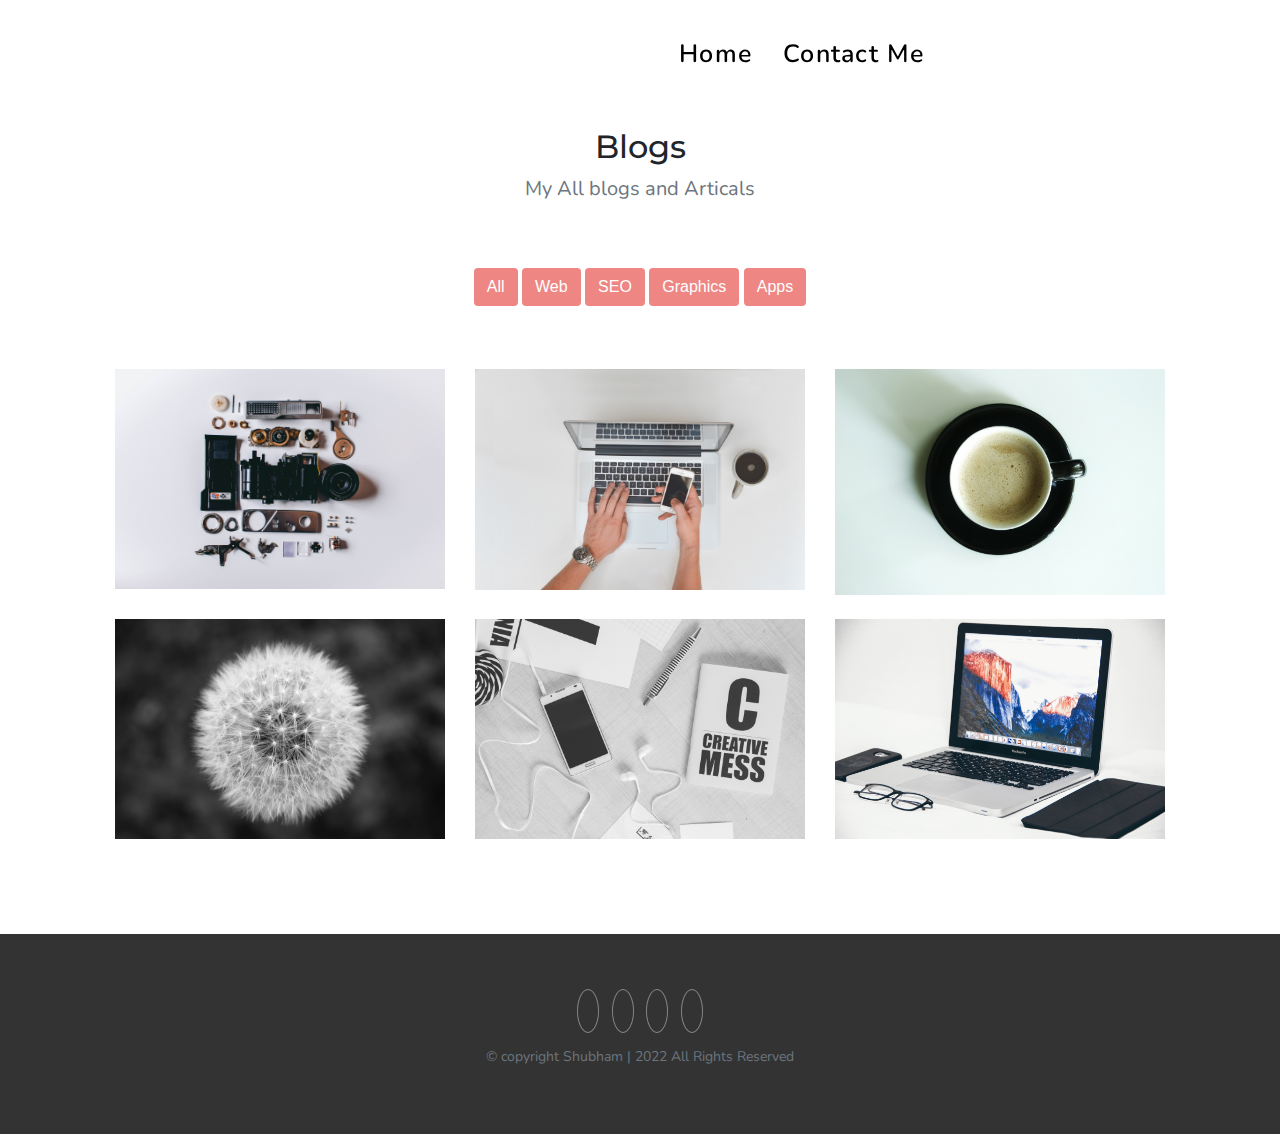
<file: projects.html>
<!DOCTYPE html>
<html lang="en">
<head>
  <meta charset="UTF-8">
  <meta name="viewport" content="width=device-width, initial-scale=1.0">
  <meta http-equiv="X-UA-Compatible" content="ie=edge">
  <link rel="stylesheet" href="css/portfolio.css">
  <link rel="stylesheet" href="lib/bootstrap/css/bootstrap.min.css">
  <link rel="stylesheet" href="lib/owl.carousel.min.css">
  <link rel="stylesheet" href="lib/owl.theme.default.min.css">
  <link rel="icon" href="images/fav.ico">
  <link rel="stylesheet" href="https://use.fontawesome.com/releases/v5.8.1/css/all.css" integrity="sha384-50oBUHEmvpQ+1lW4y57PTFmhCaXp0ML5d60M1M7uH2+nqUivzIebhndOJK28anvf" crossorigin="anonymous">
  <link href="https://fonts.googleapis.com/css?family=Montserrat:400,600,700|Nunito:400,700" rel="stylesheet">
  <link rel="stylesheet" href="lib/animate.css">
  <title>Shubham | Portfolio </title>
</head>
<body>


  <nav class="navbar navbar-expand-md  sticky  fixed-top r-nav">
    <div class="container">

      <a class="navbar-brand animated fadeInLeft" href="#">Shubham</a>
      <button class="navbar-toggler" type="button" data-toggle="collapse" data-target="#navbarId" >
        <span><i class="fas fa-bars hamburger"></i></span>
      </button>

      <div class="collapse navbar-collapse" id="navbarId">
        <ul class="navbar-nav ">
          <li class="nav-item animated fadeInRight">
            <a class="nav-link" href="index.html">Home <span class="sr-only">(current)</span></a>
          </li>
          <!-- <li class="nav-item animated fadeInRight">
            <a class="nav-link" href="index.html">About</a>
          </li>
          <li class="nav-item animated fadeInRight">
            <a class="nav-link" href="index.html">Services</a>
          </li>
          <li class="nav-item animated fadeInRight">
            <a class="nav-link" href="portfolio.html">Portfolio</a>
          </li>
          <li class="nav-item animated fadeInRight">
            <a class="nav-link" href="blogs.html">Blogs</a>
          </li>
          <li class="nav-item animated fadeInRight">
            <a class="nav-link" href="study.html">Study</a>
          </li> -->
          <li class="nav-item animated fadeInRight">
            <a class="nav-link" href="contactus.html">Contact Me</a>
          </li>
        </ul>
      </div>
    </div>

  </nav>





  <!-- Experience -->
  <section class="experience  mb-5" id="experience">
      <div class="container">
        <div class="row">
          <!-- <div class="col-md-6 text-center d-flex align-items-center justify-content-center way-fade-up"><h3>My Skills</h3></div>
          <div class="col-md-6 way-fade-up">
            <label>Cloud Services | AWS | AZURE </label>
            <div class="progress">
              <div class="progress-bar progress-color" role="progressbar" style="width: 0%"  aria-valuenow="0" aria-valuemin="0" aria-valuemax="100">100%</div>
            </div>

            <label>IAC | Terraform | CloudFormation </label>
            <div class="progress">
              <div class="progress-bar progress-color" role="progressbar" style="width: 0%" aria-valuenow="0" aria-valuemin="0" aria-valuemax="100">95%</div>
            </div>

            <label>Containerization | Docker| Kubernetes</label>
            <div class="progress">
              <div class="progress-bar progress-color" role="progressbar" style="width: 0%" aria-valuenow="0" aria-valuemin="0" aria-valuemax="100">85%</div>
            </div>

            <label>Web Developement | HTML | CSS | Boostrap | Angular | JavaScript | WordPress</label>
            <div class="progress">
              <div class="progress-bar progress-color" role="progressbar" style="width: 0%" aria-valuenow="0" aria-valuemin="0" aria-valuemax="100">99%</div>
            </div>



            <label>Languages | C | C++ | Python | Java | Kotlin</label>
            <div class="progress">
              <div class="progress-bar progress-color" role="progressbar" style="width: 0%" aria-valuenow="0" aria-valuemin="0" aria-valuemax="100">85%</div>
            </div>


            <label>Machine Learing | Data Science</label>
            <div class="progress">
              <div class="progress-bar progress-color" role="progressbar" style="width: 0%" aria-valuenow="0" aria-valuemin="0" aria-valuemax="100">95%</div>
            </div>
          </div>
        </div>
      </div> -->
    </section>






  <!--  Work -->
  <section class="work  r-p" id="work">
    <div class="container text-center">
      <div class="row">
        <div class="col  mb-5 way-fade-left">
          <h2>Blogs</h2>
          <p>My All blogs and Articals</p>
        </div>
      </div>
      <div class="row">
        <div class="col-xs-12 mx-auto mb-5 way-fade-left">
          <button class="btn r-btn" data-filter="all">All</button>
          <button class ="btn r-btn" data-filter="1">Web</button>
          <button class ="btn r-btn" data-filter="2">SEO</button>
          <button class ="btn r-btn" data-filter="3">Graphics</button>
          <button class ="btn r-btn" data-filter="4">Apps</button>
        </div>
      </div>
      <div class="container ">
        <div class="row filter-container mx-auto img-loaded">

          <div class="col-xs-6 col-sm-4 col-md-4 filtr-item card-wrapper " data-category="1,2">
            <div>
              <img src="images/w1.jpg" class="img-fluid" alt="" >
            </div>
          </div>

          <div class="col-xs-6 col-sm-4 col-md-4 filtr-item card-wrapper " data-category="4,2">
            <div>
              <img src="images/w2.jpg" class="img-fluid" alt="" >
            </div>
          </div>

          <div class="col-xs-6 col-sm-4 col-md-4 filtr-item card-wrapper " data-category="1,4,2">
            <div>
              <img src="images/w8.jpg" class="img-fluid" alt="" >
            </div>
          </div>

          <div class="col-xs-6 col-sm-4 col-md-4 filtr-item card-wrapper " data-category="4,3,2">
            <div>
              <img src="images/w6.jpg" class="img-fluid" alt="" >
            </div>
          </div>

          <div class="col-xs-6 col-sm-4 col-md-4 filtr-item card-wrapper " data-category="4,3,2">
            <div>
              <img src="images/w5.jpg" class="img-fluid" alt="" >
            </div>
          </div>
          <div class="col-xs-6 col-sm-4 col-md-4 filtr-item card-wrapper " data-category="4,3,2">
            <div>
              <img src="images/w7.jpg" class="img-fluid" alt="" >
            </div>
          </div>

        </div>
      </div>
    </div>

  </section>


  <!-- footer -->
  <footer>
    <div class="container h-100 d-flex align-items-center justify-content-center">
      <div class="row">
        <div class="col">
          <div class="r-icon text-center mt-3">
            <ul>
              <li class="list-inline-item animated slideInUp"><a href="#"><i class="fab fa-facebook"></i></a></li>
              <li class="list-inline-item animated slideInUp"><a href="#"><i class="fab fa-twitter"></i></a></li>
              <li class="list-inline-item animated slideInUp"><a href="#"><i class="fab fa-behance"></i></a></li>
              <li class="list-inline-item animated slideInUp "><a href="#"><i class="fab fa-youtube"></i></a></li>
            </ul>
          </div>
          <p class="text-muted" style="font-size:14px;">&copy; copyright Shubham | 2022 All Rights Reserved</p>
        </div>
      </div>
    </div>
  </footer>




  <script src="lib/jquery-3.3.1.min.js"></script>
  <script src="lib/popper.min.js"></script>
  <script src="lib/bootstrap/js/bootstrap.min.js"></script>
  <script src="lib/jquery.smooth-scroll.js"></script>
  <script src="lib/imagesloaded.pkgd.min.js"></script>
  <script src="lib/owl.carousel.min.js"></script>
  <script src="lib/typed.js"></script>
  <script src="lib/jquery.waypoints.min.js"></script>
  <script src="lib/jquery.filterizr.min.js"></script>
  <script src="js/app.js"></script>
</body>
</html>
</file>
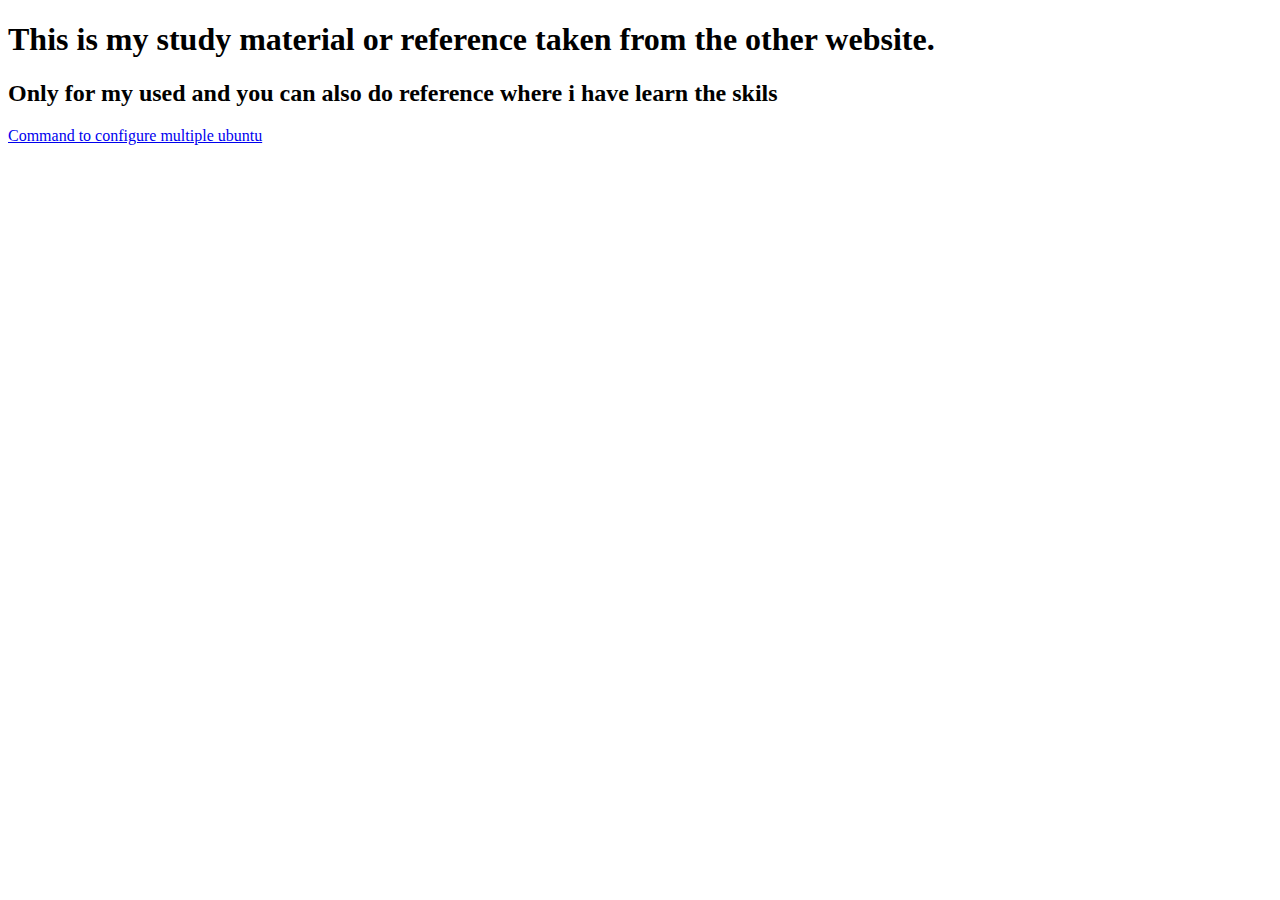
<file: study.html>
<!DOCTYPE html>
<html lang="en">
<head>
    <meta charset="UTF-8">
    <meta http-equiv="X-UA-Compatible" content="IE=edge">
    <meta name="viewport" content="width=device-width, initial-scale=1.0">
    <title>Document</title>
</head>
<body>
    <h1>This is my study material or reference taken from the other website.</h1>
    <h2>Only for my used and you can also do reference where i have learn the skils</h2>
    <a href="https://github.com/shubhamgodha/terraform-two-_tier_architecture/tree/main/commands">Command to configure multiple ubuntu</a>
</body>
</html>
</file>
<file: css/style.css>
* {
  padding: 0;
  margin: 0;
}
h1,
h2,
h3,
h4,
h5,
h6 {
  font-family: "Montserrat", sans-serif;
}

p {
  font-family: "Nunito", sans-serif;
  font-size: 20px;
  line-height: 30px;
  color: #6c757d;
  /* 150% of font-size */
}

.r-btn {
  padding: 5px 20px;
  background-color: #ee8683 !important;
  color: #fff !important;
}

::selection {
  background-color: #ee8683;
  color: #fff;
  /* text-shadow: 4px 2px 2px #FFFD3A; */
}

.r-p {
  padding-top: 80px;
  padding-bottom: 80px;
}
.content-mg {
  margin: 10px 0;
}
.content-box * + * {
  margin: 20px 0;
}
.bg-sec {
  background: #f8f9fa;
}
.title-box {
  max-width: 600px;
  text-align: center;
}

/* Preloader */
/* .preloader{
  position:fixed;
  top:0;
  left:0;
  width:100%;
  height:100%;
  background-color: red;
  z-index: 99998;
} */

.preloader:before {
  content: "";
  position: absolute;
  bottom: 0;
  width: 100%;
  height: 50%;
  background-color: #000;
  transition: 1s;
}
.preloader:after {
  content: "";
  position: absolute;
  top: 0;
  width: 100%;
  height: 50%;
  background-color: #000;
  transition: 1s;
}

.preloader.complete:before {
  bottom: -50%;
}
.preloader.complete:after {
  top: -50%;
}

.preloader.complete {
  visibility: hidden;
}

.circle {
  position: absolute;
  top: 50%;
  left: 50%;
  transform: translate(-50%, -50%);
  width: 100px;
  height: 100px;
  border-radius: 50%;
  border: 10px solid rgba(255, 255, 255, 0.1);
  border-top: 10px solid #ee8683;
  animation: animate 1.5s infinite linear;
  z-index: 99999;
}

@keyframes animate {
  0% {
    transform: translate(-50%, -50%) rotate(0deg);
  }
  100% {
    transform: translate(-50%, -50%) rotate(360deg);
  }
}

/* Navigation---------------------------------------------------------------------------- */
nav .navbar-brand {
  font-size: 40px;
  color: #fff;
  margin-top: -1.5px;
  margin-right: 100px;

}
nav .navbar-nav li {
  margin-left: 15px;
}

nav .navbar-nav li a {
  color: rgba(255, 255, 255, 0.8) !important;
  font-size: 25px;
  letter-spacing: 0.05em;
  font-weight: 600;
  font-family: "Nunito", sans-serif;
}
nav.r-nav {
  background: transparent;
  padding: 20px 0px;
  transition: 0.5s all;
}

nav.r-nav.stickyadd {
  background: #fff !important;
  padding: 15px 0;
  box-shadow: 0 1px 8px 3px rgba(0, 0, 0, 0.05);
  transition: 0.5s all ease-in-out;
}
nav.stickyadd .navbar-brand {
  color: #000;
  font-size: 40px;
  transition: 0.5s all;
}
nav.stickyadd .navbar-nav .nav-link {
  color: #000 !important;
}
.navbar .hamburger {
  color: #fff;
}
nav.stickyadd .hamburger {
  color: #000;
}

nav *,
header * {
  animation-delay: 0.5s;
}

/* ---------- */

/* Header -----------------------------------------------------------------------*/
header {
  height: 100vh;
  width: 100%;
  background-image: linear-gradient(rgba(0, 0, 0, 0.5), rgba(0, 0, 0, 0.5)),
    url("../images/background.jpg");
  background-repeat: no-repeat;
  background-size: cover;
  background-position: left;
}
.header-content {
  height: 100vh;
  display: flex;
  flex-direction: column;
  align-items: l;
  justify-content: center;
}
.content-box {
  max-width: 700px;
  color: #fff;
}
.content-box h4 {
  font-size: 30px;
}
.content-box h1 {
  font-size: 52px;
}
.content-box a {
  color: #fff;
  text-decoration: none;
  border: 2px solid #fff;
  border-radius: 20px;
  padding: 5px 25px;
}
.content-box p {
  color: #fff;
}
.content-box a:hover {
  color: #000;
  background: #fff;
  transition: 0.5s all;
}

/**
 * ===================================================================
 * 13. portfolio - (_layout.scss)
 *
 * -------------------------------------------------------------------
 */
#portfolio {
	background: #FFFFFF;
	padding-top: 12rem;
	padding-bottom: 12rem;
}
#portfolio .folio-item {
	padding: 0;
	position: relative;
	overflow: hidden;
}
#portfolio .folio-item img {
	vertical-align: middle;
	-moz-transition: all 0.5s ease-in-out;
	-o-transition: all 0.5s ease-in-out;
	-webkit-transition: all 0.5s ease-in-out;
	-ms-transition: all 0.5s ease-in-out;
	transition: all 0.5s ease-in-out;
}

#portfolio .overlay {
	position: absolute;
	top: 0;
	left: 0;
	width: 100%;
	height: 100%;
	background: transparent;
	-moz-transition: all 0.5s ease-in-out;
	-o-transition: all 0.5s ease-in-out;
	-webkit-transition: all 0.5s ease-in-out;
	-ms-transition: all 0.5s ease-in-out;
	transition: all 0.5s ease-in-out;
}

#portfolio .folio-item-table {
	display: table;
	width: 100%;
	height: 100%;
}
#portfolio .folio-item-cell {
	display: table-cell;
	vertical-align: middle;
	text-align: center;
	-moz-transition: all 0.5s ease-in-out;
	-o-transition: all 0.5s ease-in-out;
	-webkit-transition: all 0.5s ease-in-out;
	-ms-transition: all 0.5s ease-in-out;
	transition: all 0.5s ease-in-out;
	position: relative;
	left: -100%;
}

#portfolio .folio-title {
	color: #FFFFFF;
	font-size: 3.3rem;
	padding: 0 3rem;
	margin-bottom: 0;
}
#portfolio .folio-types {
	margin: 0;
	padding: 0;
	text-transform: uppercase;
	font-family: "poppins-regular", sans-serif;
	font-size: 1.2rem;
	letter-spacing: .1rem;
	color: rgba(255, 255, 255, 0.6);
}
#portfolio .folio-item:hover .overlay {
	background: rgba(0, 0, 0, 0.8);
}
#portfolio .folio-item:hover .folio-item-cell {
	left: 0;
}
#portfolio .folio-item:hover img {
	-webkit-transform: scale(1.05);
	-ms-transform: scale(1.05);
	transform: scale(1.05);
}

/**
 * responsive:
 * portfolio
 * -------------------------------------------------------------------
 */
@media only screen and (max-width:1024px) {
	#portfolio .folio-title {
		font-size: 3.1rem;
	}
}
@media only screen and (max-width:768px) {
	#portfolio .folio-title {
		font-size: 2.5rem;
	}
}
@media only screen and (max-width:400px) {
	#portfolio .folio-title {
		font-size: 2.2rem;
	}
}

/**
 * Popup Modal - (_layout.scss)
 * ------------------------------------------------------------------
 */
.popup-modal {
	max-width: 550px;
	background: #FFFFFF;
	position: relative;
	margin: 0 auto;
}
.popup-modal .media {
	position: relative;
}
.popup-modal img {
	vertical-align: bottom;
}
.popup-modal .description-box {
	padding: 1.8rem 3.6rem 3rem;
}
.popup-modal .description-box h4 {
	font-family: "poppins-bold", sans-serif;
	font-size: 1.5rem;
	line-height: 2.4rem;
	margin-bottom: .6rem;
}
.popup-modal .description-box p {
	font-family: "poppins-regular", sans-serif;
	font-size: 1.4rem;
	line-height: 2.4rem;
	margin-bottom: 12px;
}
.popup-modal .categories {
	font-family: "poppins-bold", sans-serif;
	font-size: 1.1rem;
	line-height: 1.8rem;
	text-transform: uppercase;
	letter-spacing: .1rem;
	display: block;
	text-align: left;
	color: rgba(0, 0, 0, 0.5);
}
.popup-modal .link-box {
	width: 100%;
	overflow: hidden;
	background: #000000;
}
.popup-modal .link-box a {
	font-family: "poppins-bold", sans-serif;
	font-size: 1.2rem;
	line-height: 6rem;
	color: #FFFFFF;
	text-transform: uppercase;
	letter-spacing: 3px;
	cursor: pointer;
	display: block;
	text-align: center;
	float: left;
	width: 50%;
	-moz-transition: all 0.3s ease-in-out;
	-o-transition: all 0.3s ease-in-out;
	-webkit-transition: all 0.3s ease-in-out;
	-ms-transition: all 0.3s ease-in-out;
	transition: all 0.3s ease-in-out;
}
.popup-modal .link-box a:first-child {
	border-right: 1px solid rgba(200, 200, 200, 0.1);
}
.popup-modal .link-box a:hover {
	background: #cc005f;
	border: none;
}
@media only screen and (max-width:600px) {
	.popup-modal {
		width: auto;
		margin: 0 20px;
	}
}

/**
 * transition effect for modal popup - (_layout.scss)
 * ------------------------------------------------------------------
 */

/* overlay at start */
.mfp-fade.mfp-bg {
	opacity: 0;
	-moz-transition: all 0.3s ease-in-out;
	-o-transition: all 0.3s ease-in-out;
	-webkit-transition: all 0.3s ease-in-out;
	-ms-transition: all 0.3s ease-in-out;
	transition: all 0.3s ease-in-out;
}

/* overlay animate in */
.mfp-fade.mfp-bg.mfp-ready {
	opacity: .9;
}

/* overlay animate out */
.mfp-fade.mfp-bg.mfp-removing {
	opacity: 0;
}

/* content at start */
.mfp-fade.mfp-wrap .mfp-content {
	opacity: 0;
	-webkit-transform: translateY(-100%);
	-ms-transform: translateY(-100%);
	transform: translateY(-100%);
	-moz-transition: all 0.3s ease-in-out;
	-o-transition: all 0.3s ease-in-out;
	-webkit-transition: all 0.3s ease-in-out;
	-ms-transition: all 0.3s ease-in-out;
	transition: all 0.3s ease-in-out;
}

/* content animate in */
.mfp-fade.mfp-wrap.mfp-ready .mfp-content {
	opacity: 1;
	-webkit-transform: translateY(0);
	-ms-transform: translateY(0);
	transform: translateY(0);
}

/* content animate out */
.mfp-fade.mfp-wrap.mfp-removing .mfp-content {
	opacity: 0;
	-webkit-transform: translateY(-100%);
	-ms-transform: translateY(-100%);
	transform: translateY(-100%);
}

/**
 * section ads - (_layout.scss)
 * -------------------------------------------------------------------
 */
.section-ads h2 {
	position: relative;
	padding-bottom: 2.1rem;
}
.section-ads h2::after {
	content: "";
	display: block;
	height: 3px;
	width: 80px;
	background: rgba(0, 0, 0, 0.2);
	position: absolute;
	left: 50%;
	bottom: 0;
	margin-left: -40px;
}
.section-ads h2 a, .section-ads h2 a:visited {
	color: #313131;
}
.section-ads span {
	color: #3F0D39;
}


/* About Us */

.about li a {
  color: #000;
  display: inline-block;
  height: 42px;
  width: 42px;
  font-size: 20px;
  border-radius: 50%;
  border: 2px solid #d4d4d4;
  line-height: 40px;
  transition: 0.5s all;
  text-align: center;
}

.about li a:hover {
  color: #ee8683;
}

/* Experience ---------------------------------------------------------*/
.experience .progress {
  height: 10px;
  border-radius: 20px;
  font-size: 10px;
}

.progress-color {
  background-color: #ee8683 !important;
}
.experience label {
  font-size: 20px;
  margin: 10px;
}

/* Service */

.card,
.card-header {
  background: #f8f9fa !important;
}

.card-header {
  border: none !important;
}

.services .card-header i {
  font-size: 50px;
}
.service-border {
  height: 2px;
  width: 40px;
  margin: 15px auto;
  background: #e65f78;
  transition: 0.5s all;
}
.services h5:hover + .service-border {
  width: 100px;
}

.services p {
  font-size: 16px;
}

.services .btn:hover {
  color: #000 !important;
  background: #eee !important;
}

/* Testimony */

.testimony .test-item {
  max-width: 500px;
  margin: 50px auto;
}
.testimony .test-item .test-img {
  width: 50px;
  height: 50px;
  object-fit: cover;
}

.testimony .test-item i {
  color: grey;
}

.test-item p.test-name {
  font-size: 11px;
}

/* Work */
.work .card-wrapper {
  padding-top: 15px;
  padding-bottom: 15px;
}
/* Contact */
.contact .r-icon {
  font-size: 50px;
  text-align: center;
}

/* footer */
footer {
  height: 200px;
  background-color: #333333;
}
footer .r-icon a {
  font-size: 20px;
  color: #848484;
  padding: 10px;
  border: 1px solid #848484;
  border-radius: 50%;
}
footer .r-icon a:hover {
  border: 1px solid #eee;
  color: #eee;
  transition: 0.5s all;
}
/* Media-------------------------------------------------------------------------------- */
@media (min-width: 200px) and (max-width: 768px) {
  .r-nav {
    background: #fff !important;
  }
  .r-nav .container {
    width: 85%;
  }
  nav .navbar-brand {
    font-size: 30px;
    color: #000;
  }
  .navbar .hamburger {
    color: #000;
  }
  nav .navbar-nav .nav-link {
    color: #000 !important;
  }

  .content-box h1 {
    font-size: 30px;
  }
  .content-box p {
    font-size: 16px;
  }
  header {
    height: 100vh;
    width: 100%;
    background-image: linear-gradient(rgba(0, 0, 0, 0.5), rgba(0, 0, 0, 0.5)),
      url("../images/background.jpg");
    background-repeat: repeat;
    background-size: cover;
    background-position: -700px 0;
  }
}
</file>
<file: css/portfolio.css>
* {
  padding: 0;
  margin: 0;
}
h1,
h2,
h3,
h4,
h5,
h6 {
  font-family: "Montserrat", sans-serif;
}

p {
  font-family: "Nunito", sans-serif;
  font-size: 20px;
  line-height: 30px;
  color: #6c757d;
  /* 150% of font-size */
}

.r-btn {
  padding: 5px 20px;
  background-color: #ee8683 !important;
  color: #fff !important;
}

::selection {
  background-color: #ee8683;
  color: #fff;
  /* text-shadow: 4px 2px 2px #FFFD3A; */
}

.r-p {
  padding-top: 80px;
  padding-bottom: 80px;
}
.content-mg {
  margin: 10px 0;
}
.content-box * + * {
  margin: 20px 0;
}
.bg-sec {
  background: #f8f9fa;
}
.title-box {
  max-width: 600px;
  text-align: center;
}

/* Preloader */
/* .preloader{
  position:fixed;
  top:0;
  left:0;
  width:100%;
  height:100%;
  background-color: red;
  z-index: 99998;
} */

.preloader:before {
  content: "";
  position: absolute;
  bottom: 0;
  width: 100%;
  height: 50%;
  background-color: #000;
  transition: 1s;
}
.preloader:after {
  content: "";
  position: absolute;
  top: 0;
  width: 100%;
  height: 50%;
  background-color: #000;
  transition: 1s;
}

.preloader.complete:before {
  bottom: -50%;
}
.preloader.complete:after {
  top: -50%;
}

.preloader.complete {
  visibility: hidden;
}

.circle {
  position: absolute;
  top: 50%;
  left: 50%;
  transform: translate(-50%, -50%);
  width: 100px;
  height: 100px;
  border-radius: 50%;
  border: 10px solid rgba(255, 255, 255, 0.1);
  border-top: 10px solid #ee8683;
  animation: animate 1.5s infinite linear;
  z-index: 99999;
}

@keyframes animate {
  0% {
    transform: translate(-50%, -50%) rotate(0deg);
  }
  100% {
    transform: translate(-50%, -50%) rotate(360deg);
  }
}

/* Navigation---------------------------------------------------------------------------- */
nav .navbar-brand {
  font-size: 40px;
  color: #000;
  margin-top: -1.5px;
  margin-right: 700px;
  margin-left: -300px;
}
nav .navbar-nav li {
  margin-left: 15px;
}

nav .navbar-nav li a {
  color: #000 !important;
  font-size: 25px;
  letter-spacing: 0.05em;
  font-weight: 600;
  font-family: "Nunito", sans-serif;
}
nav.r-nav {
  background: transparent;
  padding: 20px 0px;
  transition: 0.5s all;
}

nav.r-nav.stickyadd {
  background: #fff !important;
  padding: 15px 0;
  box-shadow: 0 1px 8px 3px rgba(0, 0, 0, 0.05);
  transition: 0.5s all ease-in-out;
}
nav.stickyadd .navbar-brand {
  color: #000;
  font-size: 40px;
  transition: 0.5s all;
}
nav.stickyadd .navbar-nav .nav-link {
  color: #000 !important;
}
.navbar .hamburger {
  color: #fff;
}
nav.stickyadd .hamburger {
  color: #000;
}

nav *,
header * {
  animation-delay: 0.5s;
}

/* ---------- */

/* Header -----------------------------------------------------------------------*/
header {
  height: 100vh;
  width: 100%;
  background-image: linear-gradient(rgba(0, 0, 0, 0.5), rgba(0, 0, 0, 0.5)),
    url("../images/background.jpg");
  background-repeat: no-repeat;
  background-size: cover;
  background-position: left;
}
.header-content {
  height: 100vh;
  display: flex;
  flex-direction: column;
  align-items: l;
  justify-content: center;
}
.content-box {
  max-width: 700px;
  color: #fff;
}
.content-box h4 {
  font-size: 30px;
}
.content-box h1 {
  font-size: 52px;
}
.content-box a {
  color: #fff;
  text-decoration: none;
  border: 2px solid #fff;
  border-radius: 20px;
  padding: 5px 25px;
}
.content-box p {
  color: #fff;
}
.content-box a:hover {
  color: #000;
  background: #fff;
  transition: 0.5s all;
}

/**
 * ===================================================================
 * 13. portfolio - (_layout.scss)
 *
 * -------------------------------------------------------------------
 */
#portfolio {
	background: #FFFFFF;
	padding-top: 12rem;
	padding-bottom: 12rem;
}
#portfolio .folio-item {
	padding: 0;
	position: relative;
	overflow: hidden;
}
#portfolio .folio-item img {
	vertical-align: middle;
	-moz-transition: all 0.5s ease-in-out;
	-o-transition: all 0.5s ease-in-out;
	-webkit-transition: all 0.5s ease-in-out;
	-ms-transition: all 0.5s ease-in-out;
	transition: all 0.5s ease-in-out;
}

#portfolio .overlay {
	position: absolute;
	top: 0;
	left: 0;
	width: 100%;
	height: 100%;
	background: transparent;
	-moz-transition: all 0.5s ease-in-out;
	-o-transition: all 0.5s ease-in-out;
	-webkit-transition: all 0.5s ease-in-out;
	-ms-transition: all 0.5s ease-in-out;
	transition: all 0.5s ease-in-out;
}

#portfolio .folio-item-table {
	display: table;
	width: 100%;
	height: 100%;
}
#portfolio .folio-item-cell {
	display: table-cell;
	vertical-align: middle;
	text-align: center;
	-moz-transition: all 0.5s ease-in-out;
	-o-transition: all 0.5s ease-in-out;
	-webkit-transition: all 0.5s ease-in-out;
	-ms-transition: all 0.5s ease-in-out;
	transition: all 0.5s ease-in-out;
	position: relative;
	left: -100%;
}

#portfolio .folio-title {
	color: #FFFFFF;
	font-size: 3.3rem;
	padding: 0 3rem;
	margin-bottom: 0;
}
#portfolio .folio-types {
	margin: 0;
	padding: 0;
	text-transform: uppercase;
	font-family: "poppins-regular", sans-serif;
	font-size: 1.2rem;
	letter-spacing: .1rem;
	color: rgba(255, 255, 255, 0.6);
}
#portfolio .folio-item:hover .overlay {
	background: rgba(0, 0, 0, 0.8);
}
#portfolio .folio-item:hover .folio-item-cell {
	left: 0;
}
#portfolio .folio-item:hover img {
	-webkit-transform: scale(1.05);
	-ms-transform: scale(1.05);
	transform: scale(1.05);
}

/**
 * responsive:
 * portfolio
 * -------------------------------------------------------------------
 */
@media only screen and (max-width:1024px) {
	#portfolio .folio-title {
		font-size: 3.1rem;
	}
}
@media only screen and (max-width:768px) {
	#portfolio .folio-title {
		font-size: 2.5rem;
	}
}
@media only screen and (max-width:400px) {
	#portfolio .folio-title {
		font-size: 2.2rem;
	}
}

/**
 * Popup Modal - (_layout.scss)
 * ------------------------------------------------------------------
 */
.popup-modal {
	max-width: 550px;
	background: #FFFFFF;
	position: relative;
	margin: 0 auto;
}
.popup-modal .media {
	position: relative;
}
.popup-modal img {
	vertical-align: bottom;
}
.popup-modal .description-box {
	padding: 1.8rem 3.6rem 3rem;
}
.popup-modal .description-box h4 {
	font-family: "poppins-bold", sans-serif;
	font-size: 1.5rem;
	line-height: 2.4rem;
	margin-bottom: .6rem;
}
.popup-modal .description-box p {
	font-family: "poppins-regular", sans-serif;
	font-size: 1.4rem;
	line-height: 2.4rem;
	margin-bottom: 12px;
}
.popup-modal .categories {
	font-family: "poppins-bold", sans-serif;
	font-size: 1.1rem;
	line-height: 1.8rem;
	text-transform: uppercase;
	letter-spacing: .1rem;
	display: block;
	text-align: left;
	color: rgba(0, 0, 0, 0.5);
}
.popup-modal .link-box {
	width: 100%;
	overflow: hidden;
	background: #000000;
}
.popup-modal .link-box a {
	font-family: "poppins-bold", sans-serif;
	font-size: 1.2rem;
	line-height: 6rem;
	color: #FFFFFF;
	text-transform: uppercase;
	letter-spacing: 3px;
	cursor: pointer;
	display: block;
	text-align: center;
	float: left;
	width: 50%;
	-moz-transition: all 0.3s ease-in-out;
	-o-transition: all 0.3s ease-in-out;
	-webkit-transition: all 0.3s ease-in-out;
	-ms-transition: all 0.3s ease-in-out;
	transition: all 0.3s ease-in-out;
}
.popup-modal .link-box a:first-child {
	border-right: 1px solid rgba(200, 200, 200, 0.1);
}
.popup-modal .link-box a:hover {
	background: #cc005f;
	border: none;
}
@media only screen and (max-width:600px) {
	.popup-modal {
		width: auto;
		margin: 0 20px;
	}
}

/**
 * transition effect for modal popup - (_layout.scss)
 * ------------------------------------------------------------------
 */

/* overlay at start */
.mfp-fade.mfp-bg {
	opacity: 0;
	-moz-transition: all 0.3s ease-in-out;
	-o-transition: all 0.3s ease-in-out;
	-webkit-transition: all 0.3s ease-in-out;
	-ms-transition: all 0.3s ease-in-out;
	transition: all 0.3s ease-in-out;
}

/* overlay animate in */
.mfp-fade.mfp-bg.mfp-ready {
	opacity: .9;
}

/* overlay animate out */
.mfp-fade.mfp-bg.mfp-removing {
	opacity: 0;
}

/* content at start */
.mfp-fade.mfp-wrap .mfp-content {
	opacity: 0;
	-webkit-transform: translateY(-100%);
	-ms-transform: translateY(-100%);
	transform: translateY(-100%);
	-moz-transition: all 0.3s ease-in-out;
	-o-transition: all 0.3s ease-in-out;
	-webkit-transition: all 0.3s ease-in-out;
	-ms-transition: all 0.3s ease-in-out;
	transition: all 0.3s ease-in-out;
}

/* content animate in */
.mfp-fade.mfp-wrap.mfp-ready .mfp-content {
	opacity: 1;
	-webkit-transform: translateY(0);
	-ms-transform: translateY(0);
	transform: translateY(0);
}

/* content animate out */
.mfp-fade.mfp-wrap.mfp-removing .mfp-content {
	opacity: 0;
	-webkit-transform: translateY(-100%);
	-ms-transform: translateY(-100%);
	transform: translateY(-100%);
}

/**
 * section ads - (_layout.scss)
 * -------------------------------------------------------------------
 */
.section-ads h2 {
	position: relative;
	padding-bottom: 2.1rem;
}
.section-ads h2::after {
	content: "";
	display: block;
	height: 3px;
	width: 80px;
	background: rgba(0, 0, 0, 0.2);
	position: absolute;
	left: 50%;
	bottom: 0;
	margin-left: -40px;
}
.section-ads h2 a, .section-ads h2 a:visited {
	color: #313131;
}
.section-ads span {
	color: #3F0D39;
}


/* About Us */

.about li a {
  color: #000;
  display: inline-block;
  height: 42px;
  width: 42px;
  font-size: 20px;
  border-radius: 50%;
  border: 2px solid #d4d4d4;
  line-height: 40px;
  transition: 0.5s all;
  text-align: center;
}

.about li a:hover {
  color: #ee8683;
}

/* Experience ---------------------------------------------------------*/
.experience .progress {
  height: 10px;
  border-radius: 20px;
  font-size: 10px;
}

.progress-color {
  background-color: #ee8683 !important;
}
.experience label {
  font-size: 20px;
  margin: 10px;
}

/* Service */

.card,
.card-header {
  background: #f8f9fa !important;
}

.card-header {
  border: none !important;
}

.services .card-header i {
  font-size: 50px;
}
.service-border {
  height: 2px;
  width: 40px;
  margin: 15px auto;
  background: #e65f78;
  transition: 0.5s all;
}
.services h5:hover + .service-border {
  width: 100px;
}

.services p {
  font-size: 16px;
}

.services .btn:hover {
  color: #000 !important;
  background: #eee !important;
}

/* Testimony */

.testimony .test-item {
  max-width: 500px;
  margin: 50px auto;
}
.testimony .test-item .test-img {
  width: 50px;
  height: 50px;
  object-fit: cover;
}

.testimony .test-item i {
  color: grey;
}

.test-item p.test-name {
  font-size: 11px;
}

/* Work */
.work .card-wrapper {
  padding-top: 15px;
  padding-bottom: 15px;
}
/* Contact */
.contact .r-icon {
  font-size: 50px;
  text-align: center;

}

/* footer */
footer {
  height: 200px;
  background-color: #333333;
}
footer .r-icon a {
  font-size: 20px;
  color: #848484;
  padding: 10px;
  border: 1px solid #848484;
  border-radius: 50%;
}
footer .r-icon a:hover {
  border: 1px solid #eee;
  color: #eee;
  transition: 0.5s all;
}
/* Media-------------------------------------------------------------------------------- */
@media (min-width: 200px) and (max-width: 768px) {
  .r-nav {
    background: #fff !important;
  }
  .r-nav .container {
    width: 85%;
  }
  nav .navbar-brand {
    font-size: 30px;
    color: #000;
  }
  .navbar .hamburger {
    color: #000;
  }
  nav .navbar-nav .nav-link {
    color: #000 !important;
  }

  .content-box h1 {
    font-size: 30px;
  }
  .content-box p {
    font-size: 16px;
  }
  header {
    height: 100vh;
    width: 100%;
    background-image: linear-gradient(rgba(0, 0, 0, 0.5), rgba(0, 0, 0, 0.5)),
      url("../images/background.jpg");
    background-repeat: repeat;
    background-size: cover;
    background-position: -700px 0;
  }
}
</file>
